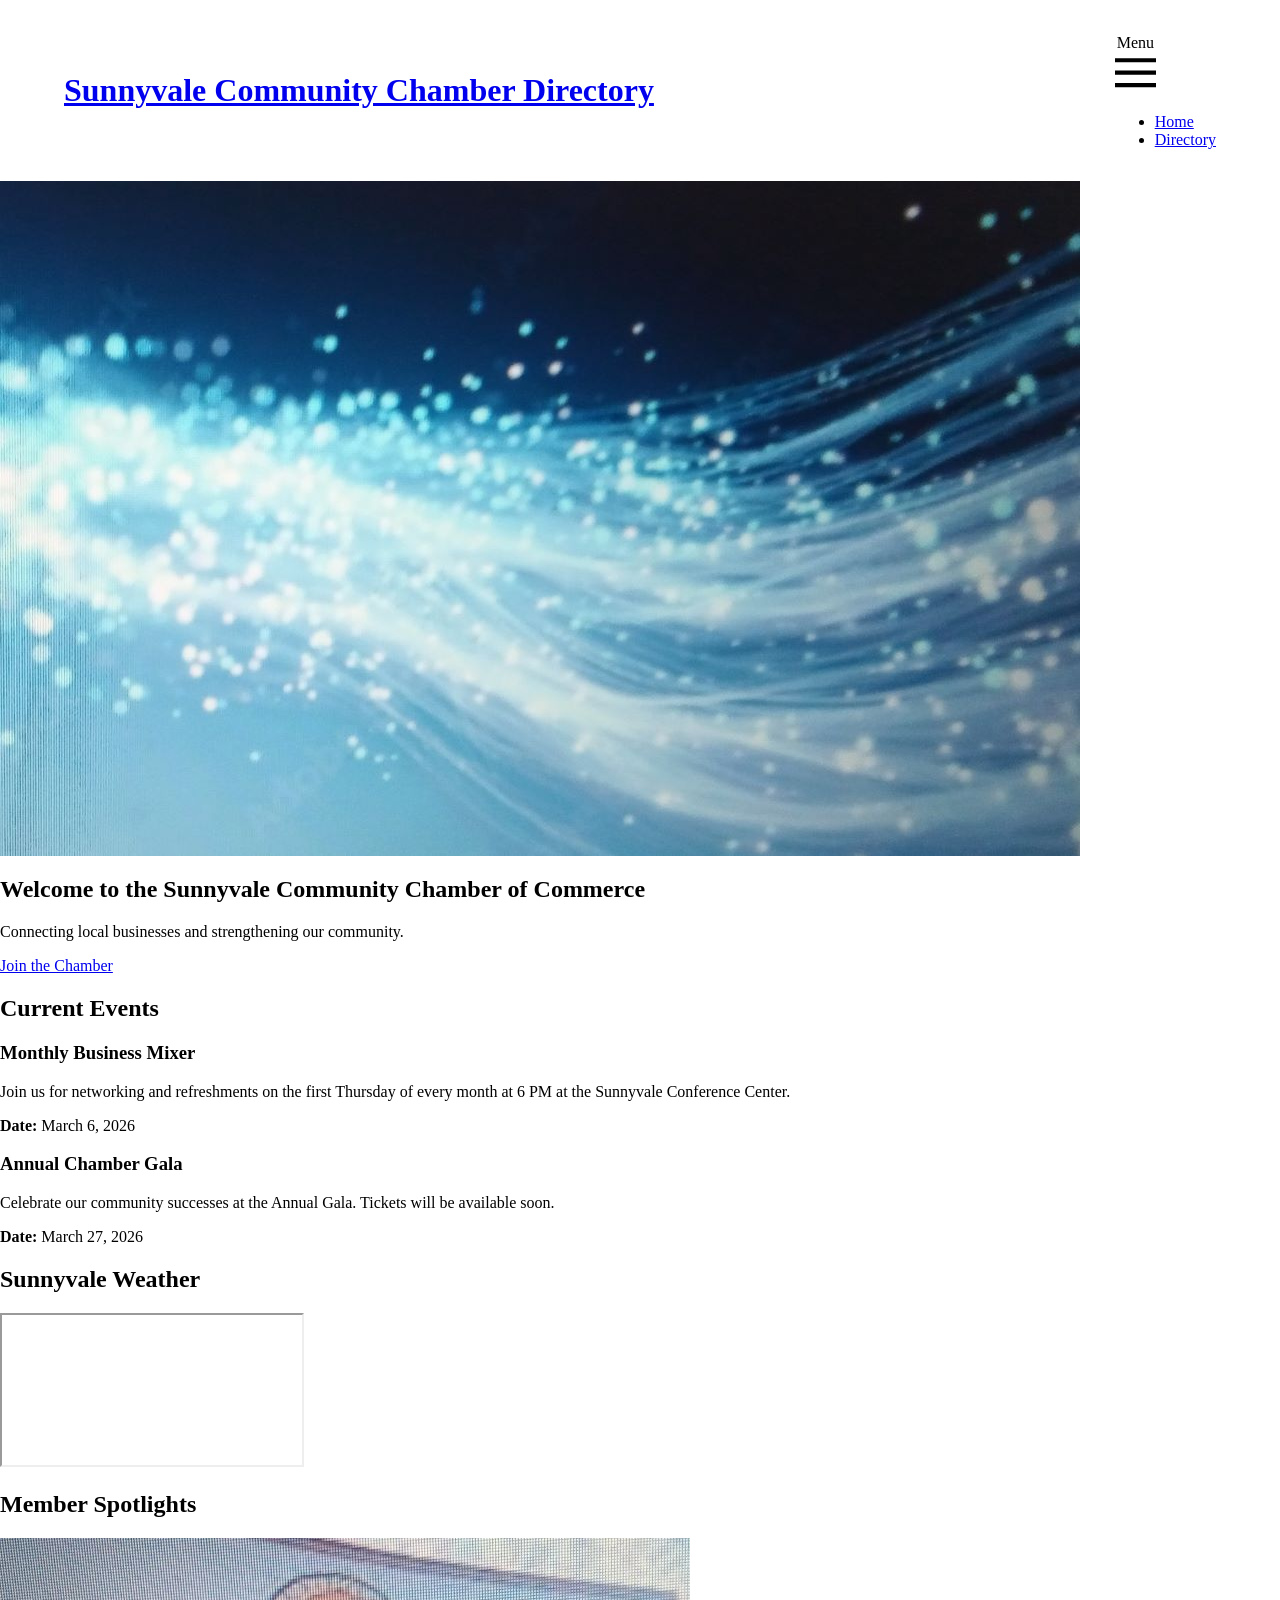
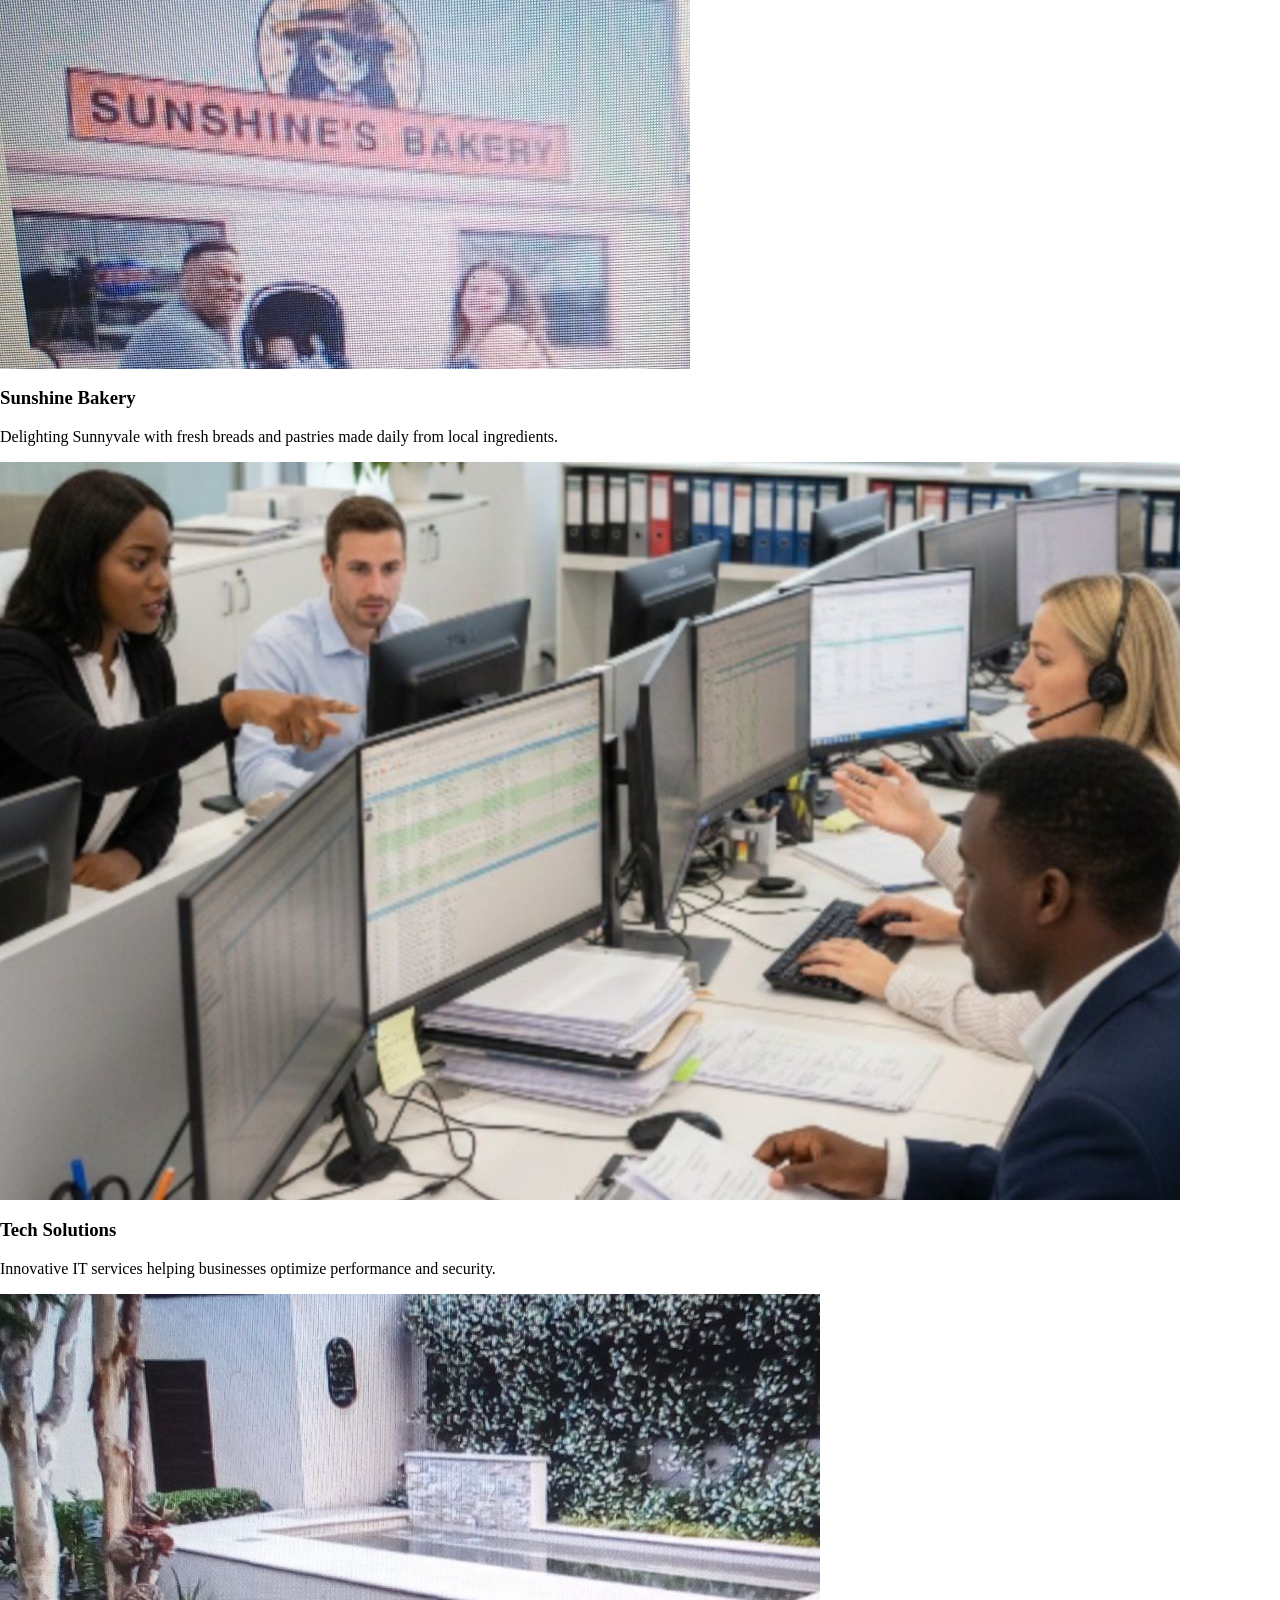
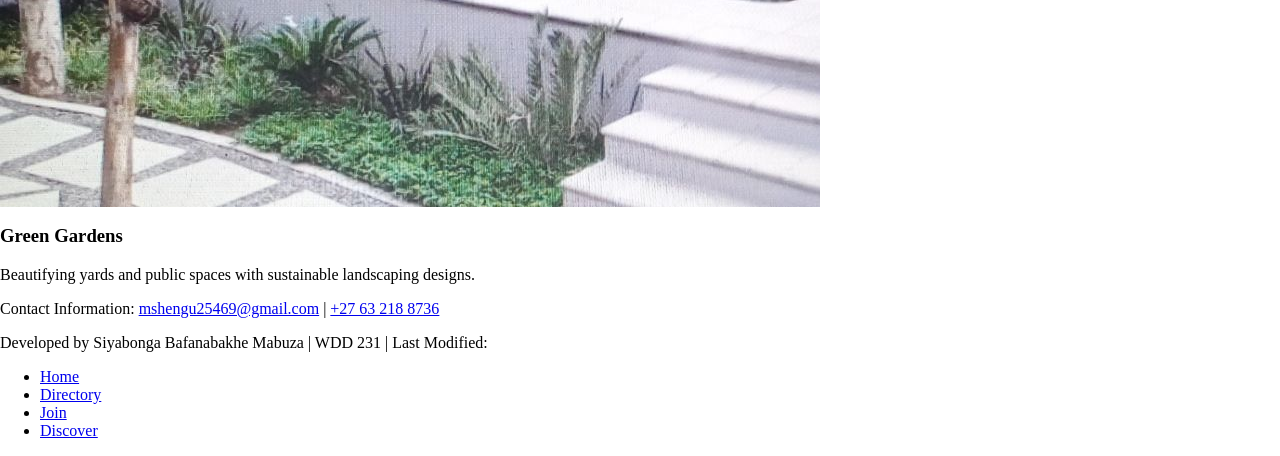
<file: chamber/index.html>
<!DOCTYPE html>
<html lang="en-US">
<head>
    <meta charset="UTF-8" >
    <meta name="viewport" content="width=device-width, initial-scale=1">
    
    <title>Sunnyvale Community Chamber Home</title>
    <meta name="title" content="Sunnyvale Community Chamber Home">
    <meta name="description" content="Welcome to the Sunnyvale Community Chamber of Commerce official website. Discover local businesses, join our community, and stay updated on current events.">
    <meta name="author" content="Siyabonga Bafanabakhe Mabuza">
    
    <meta property="og:type" content="website">
    <meta property="og:url" content="https://www.sunnyvalechamber.com/index.html">
    <meta property="og:title" content="Sunnyvale Community Chamber: Welcome">
    <meta property="og:description" content="Join and support Sunnyvale's thriving local business community.">
    <meta property="og:image" content="https://www.sunnyvalechamber.com/images/hero-banner.jpg" > 
    <meta name="twitter:card" content="summary_large_image"> 
    <meta name="twitter:url" content="https://www.sunnyvalechamber.com/index.html"> 
    <meta name="twitter:title" content="Sunnyvale Community Chamber: Welcome"> 
    <meta name="twitter:description" content="Join and support Sunnyvale's thriving local business community."> 
    <meta name="twitter:image" content="https://www.sunnyvalechamber.com/images/hero-banner.jpg"> 
    <link rel="icon" href="/favicon.ico" type="image/x-icon"> 
    <link rel="apple-touch-icon" href="/apple-touch-icon.png"> 
    <link rel="canonical" href="https://www.sunnyvalechamber.com/"> 
    <link rel="preconnect" href="https://fonts.googleapis.com"> 
    <link rel="preconnect" href="https://fonts.gstatic.com" crossorigin> 
    <link rel="dns-prefetch" href="https://fonts.googleapis.com">
    <link href="https://fonts.googleapis.com/css2?family=Roboto:wght@400;700&display=swap" rel="stylesheet">    
    <link rel="stylesheet" href="styles/normalize.css">    
    <link rel="stylesheet" href="styles/small.css">    
    <link rel="stylesheet" href="styles/larger.css">       
     <script src="scripts/directory.js" defer></script>
    </head>
    <body>    
        <header class="site-header">        
            <div class="container">          
                <div class="logo">                
                    <h1><a href="index.html">Sunnyvale Community Chamber Directory</a></h1>            
                </div>        
            </div>       
            <nav id="site-navigation" class="main-navigation" aria-label="Primary Menu">           
                <button class="menu-toggle" aria-controls="primary-menu" aria-expanded="false">
                </button>
                <nav class="main-navigation" aria-label="Primary Menu">
    <button class="menu-toggle" aria-controls="primary-menu" aria-expanded="false">
    <span class="screen-reader-text">Menu</span>
    <svg aria-hidden="true" focusable="false" viewBox="0 0 20 20" xmlns="http://www.w3.org/2000/svg">
        <path d="M0 3h20v2H0V3zm0 6h20v2H0V9zm0 6h20v2H0v-2z" fill="currentColor" />
    </svg>
</button>
    <ul id="primary-menu" class="nav-menu">
        <li><a href="index.html" aria-current="page">Home</a></li>
        <li><a href="directory.html">Directory</a></li>
    </ul>
</nav>
</nav>
</header>
<main>
    <section class="hero">
        <img src="images/hero-banner.jpg" alt="Sunnyvale Community Chamber Banner" class="hero-image">
        <div class="hero-content">
            <h2>Welcome to the Sunnyvale Community Chamber of Commerce</h2>
            <p>Connecting local businesses and strengthening our community.</p>
            <a href="join.html" class="cta-button">Join the Chamber</a>
        </div>
    </section>
    <section class="current-events container">
        <h2>Current Events</h2>
        <article class="event">
            <h3>Monthly Business Mixer</h3>
            <p>Join us for networking and refreshments on the first Thursday of every month at 6 PM at the Sunnyvale Conference Center.</p>
            <p><strong>Date:</strong> March 6, 2026</p>      
        </article>        
        <article class="event">            
            <h3>Annual Chamber Gala</h3>            
            <p>Celebrate our community successes at the Annual Gala. Tickets will be available soon.</p>            
            <p><strong>Date:</strong> March 27, 2026</p>        
        </article>    
    </section>     
     <section class="weather container">        
    <h2>Sunnyvale Weather</h2>              
    <iframe 
        title="Sunnyvale Weather" 
        src="https://www.accuweather.com/en/za/johannesburg/305448/hourly-weather-forecast/305448#google_vignette" 
        class="weather-iframe">
    </iframe>    
</section>       
         <section class="spotlights container">        
            <h2>Member Spotlights</h2>        
            <div class="spotlight">           
                <img src="images/storefront.jpg" alt="Sunshine Bakery storefront">            
                <div id="spotlight-info">               
                    <h3>Sunshine Bakery</h3>                
                    <p>Delighting Sunnyvale with fresh breads and pastries made daily from local ingredients.</p>            
                </div>        
            </div>        
            <div class="spotlight">            
                <img src="images/solutions.jpg" alt="Tech Solutions office">            
                <div class="spotlight-info">                
                    <h3>Tech Solutions</h3>               
                    <p>Innovative IT services helping businesses optimize performance and security.</p>            
                </div>        
            </div>        
            <div class="spotlight">            
                <img src="images/landscaping.jpg" alt="Green Gardens landscaping">           
                <div class="spotlight-info">                
                    <h3>Green Gardens</h3>                
                    <p>Beautifying yards and public spaces with sustainable landscaping designs.</p>            
                </div>       
            </div>    
        </section>
    </main>
    <footer class="site-footer container">    
        <p>Contact Information: <a href="mailto:mshengu25469@gmail.com">mshengu25469@gmail.com</a> | <a href="tel:+27632188736">+27 63 218 8736</a></p>
    <p>Developed by Siyabonga Bafanabakhe Mabuza | WDD 231 | Last Modified: <span id="last-modified"></span></p>    
        <nav aria-label="Footer Menu">       
            <ul class="footer-menu">           
                <li><a href="index.html">Home</a></li>           
                <li><a href="directory.html">Directory</a></li>            
                <li><a href="join.html">Join</a></li>           
                <li><a href="discover.html">Discover</a></li>       
            </ul>    
        </nav>
    </footer>
</body>
</html>
</file>
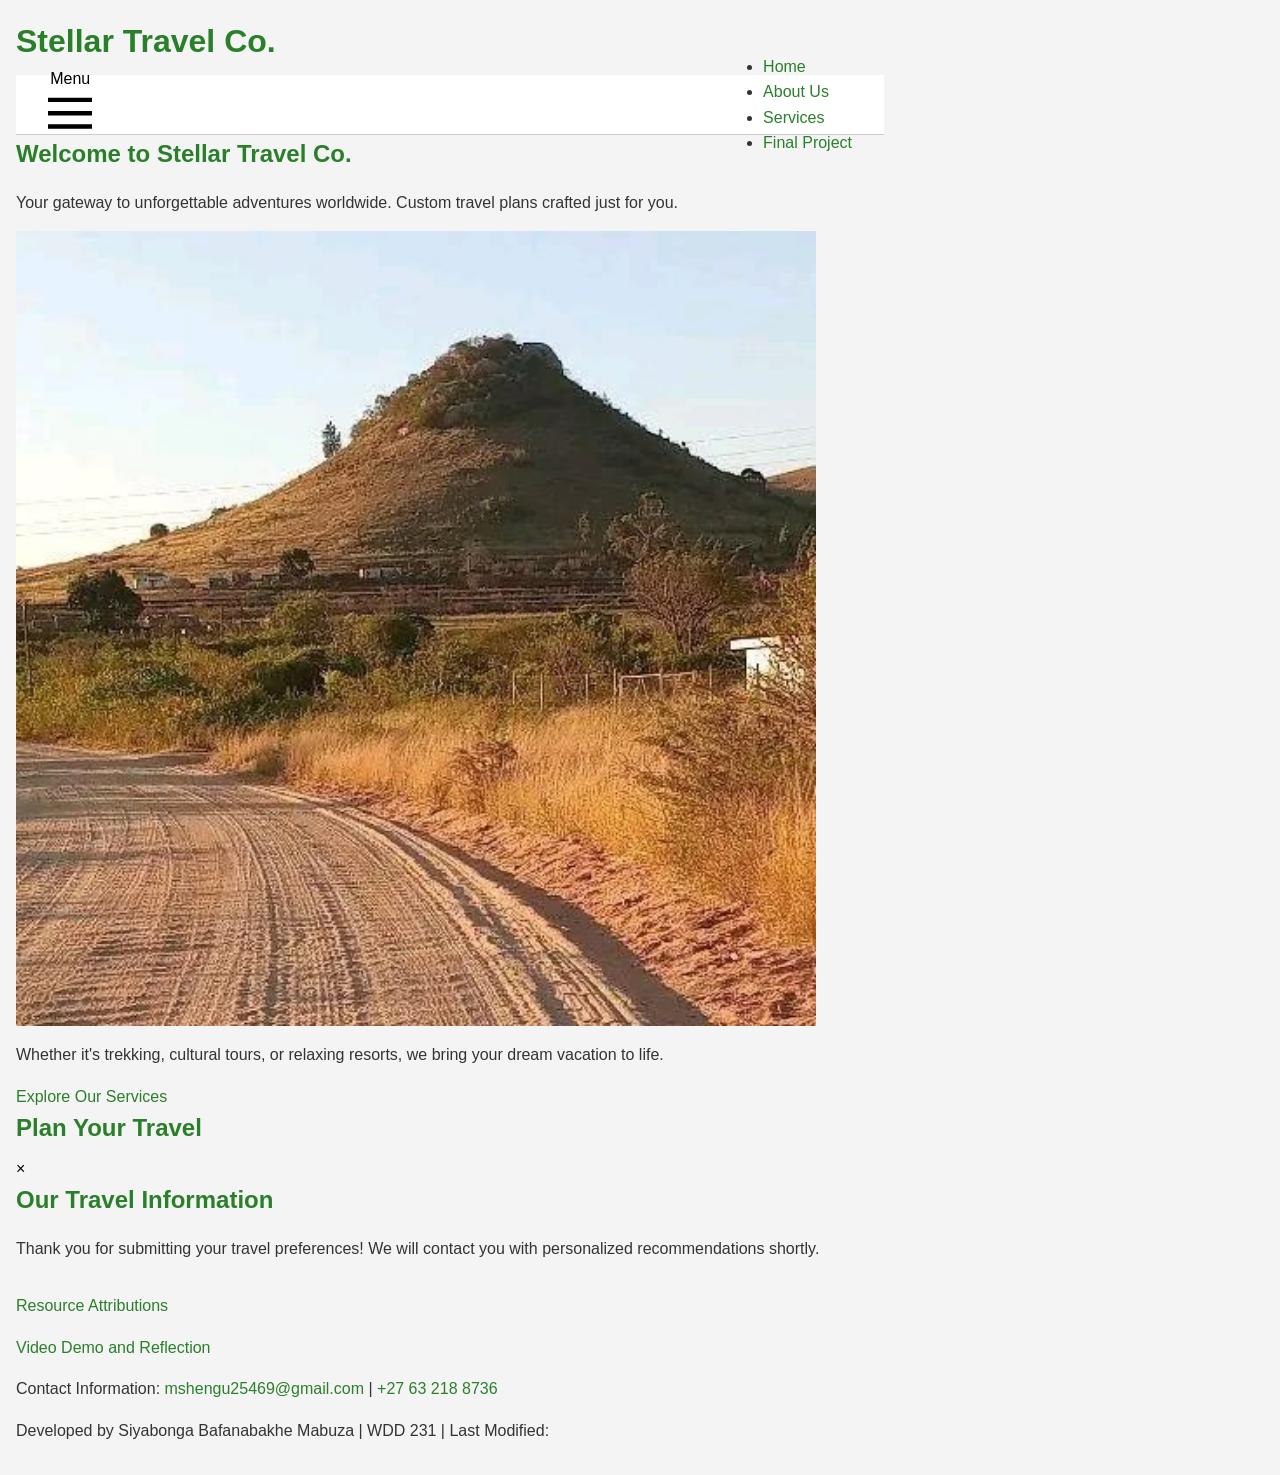
<file: final-project/index.html>
<!DOCTYPE html>
<html lang="en">
<head>
    <meta charset="UTF-8" >
    <meta name="viewport" content="width=device-width, initial-scale=1" >
    <title>Stellar Travel Co. | Explore Your Next Adventure</title>
    <meta name="description" content="Discover personalized travel planning and adventure tours with Stellar Travel Co. Making your dream vacation a reality." >
    <meta name="author" content="Siyabonga Bafanabakhe Mabuza" />
    <!-- Open Graph Meta Tags -->
    <meta property="og:title" content="Stellar Travel Co. | Explore Your Next Adventure" >
    <meta property="og:description" content="Personalized travel planning and adventure tours for every traveler." >
    <meta property="og:type" content="website" >
    <meta property="og:url" content="https://yourgithubusername.github.io/wdd231/final/index.html" >
    <meta property="og:image" content="images/og-travel.jpg" >
    <!-- Favicon -->
    <link rel="icon" href="images/favicon.ico" type="image/x-icon" >
    <!-- Preconnect to Google Fonts origins -->
    <link rel="preconnect" href="https://fonts.googleapis.com">
    <link rel="preconnect" href="https://fonts.gstatic.com" crossorigin>

    <link rel="stylesheet" href="styles/narmalize.css" >
    <link rel="stylesheet" href="styles/small.css" >
    <link rel="stylesheet" href="styles/larger.css" >
    <!-- Google Fonts stylesheet -->
    <link href="https://fonts.googleapis.com/css2?family=Roboto:wght@400;700&display=swap" rel="stylesheet">

    <script type="module" src="scripts/main.js"></script>
</head>
<body>
    <header class="site-header">
        <div class="container">
            <div class="logo">
                <!-- Changed h1 to p + aria-label on header for site title to avoid multiple h1; if you want to keep h1 here instead, consider aria-level -->
                <h1><a href="index.html">Stellar Travel Co.</a></h1>
            </div>

            <!-- Navigation starts here -->
            <nav id="site-navigation" class="main-navigation" aria-label="Primary Menu">
                <!-- The button controls the menu with id="primary-menu" -->
                <button class="menu-toggle" aria-controls="primary-menu" aria-expanded="false">
                    <span class="screen-reader-text">Menu</span>
                    <svg aria-hidden="true" focusable="false" viewBox="0 0 20 20" xmlns="http://www.w3.org/2000/svg">
                        <path d="M0 3h20v2H0V3zm0 6h20v2H0V9zm0 6h20v2H0v-2z" fill="currentColor" />
                    </svg>
                </button>
                <!-- Menu list with matching id="primary-menu" for aria-controls -->
                <ul id="primary-menu" class="menu">
                    <li><a href="index.html" aria-current="page">Home</a></li>
                    <li><a href="about.html">About Us</a></li>
                    <li><a href="services.html">Services</a></li>
                    <li><a href="final/index.html">Final Project</a></li>
                </ul>
            </nav>
            <!-- Navigation ends here -->

        </div>
    </header>

    <main>
        <section>
            <h2>Welcome to Stellar Travel Co.</h2>
            <p>Your gateway to unforgettable adventures worldwide. Custom travel plans crafted just for you.</p>
            <img src="images/mountains.jpg" alt="Mountain landscape at sunrise" loading="lazy" width="800" height="450">
            <p>Whether it's trekking, cultural tours, or relaxing resorts, we bring your dream vacation to life.</p>
            <a href="services.html" class="button">Explore Our Services</a>
        </section>

        <section>
            <h2>Plan Your Travel</h2>
            <div id="items-container"></div>
        </section>
    </main>

         <!-- Modal Dialog -->
        <div id="info-modal" class="modal" role="dialog" aria-modal="true" aria-labelledby="modal-title" aria-hidden="true" tabindex="-1">
        <div class="modal-content">
        <button type="button" class="modal-close" aria-label="Close modal">&times;</button>
        <h2 id="modal-title">Our Travel Information</h2>
        <p>Thank you for submitting your travel preferences! We will contact you with personalized recommendations shortly.</p>
        </div>
        </div>

    <footer>
        <p><a href="resources.html">Resource Attributions</a></p>
        <p><a href="https://youtu.be/your-video-link" target="_blank" rel="noopener">Video Demo and Reflection</a></p>
        <p>Contact Information: <a href="mailto:mshengu25469@gmail.com">mshengu25469@gmail.com</a> | <a href="tel:+27632188736">+27 63 218 8736</a></p>
        <p>Developed by Siyabonga Bafanabakhe Mabuza | WDD 231 | Last Modified: <span id="last-modified"></span></p> 
    </footer>
</body>
</html>
</file>
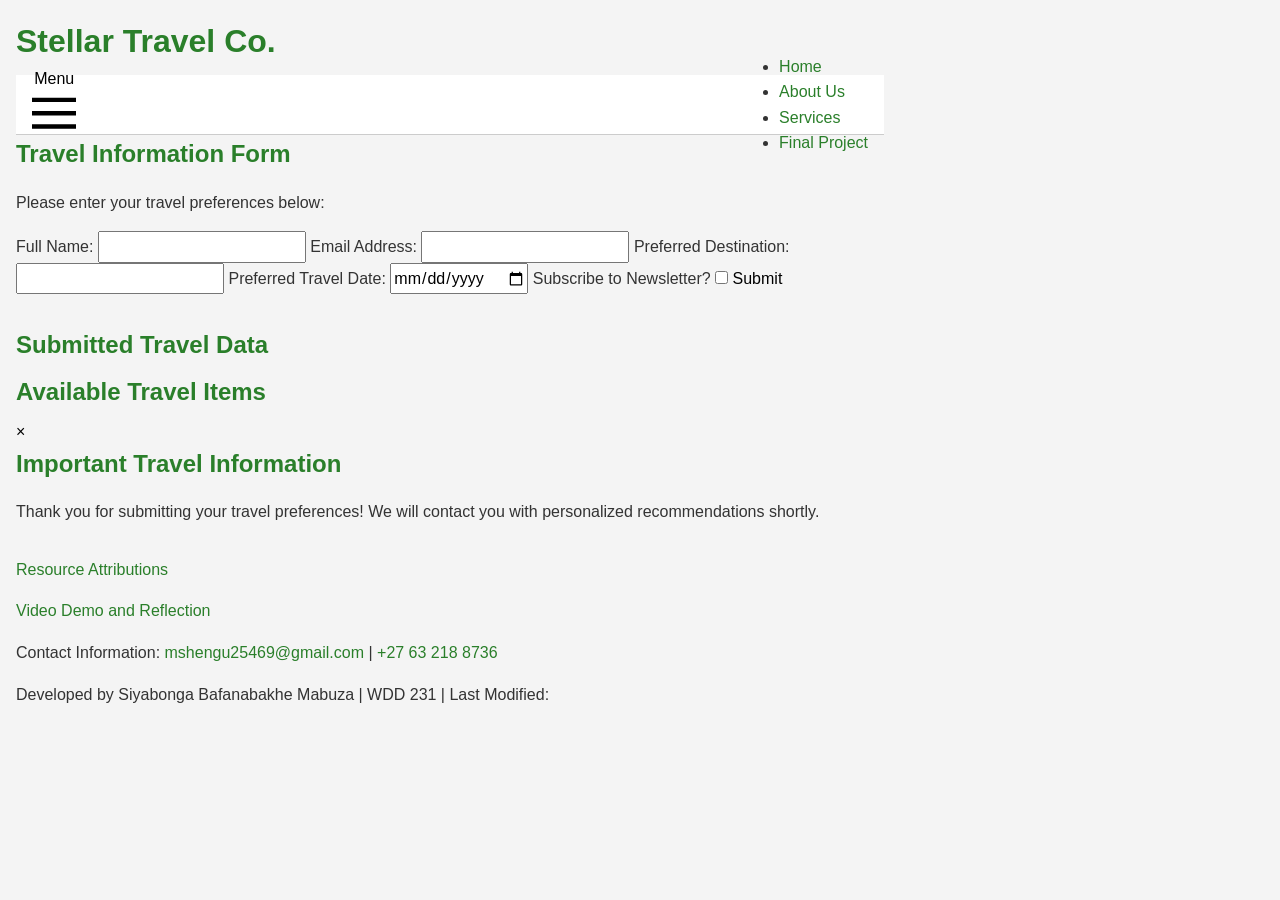
<file: final-project/final/index.html>
<!DOCTYPE html>
<html lang="en">
<head>
    <meta charset="UTF-8" >
    <meta name="viewport" content="width=device-width, initial-scale=1" >
    <title>Stellar Travel Co. | Submit Your Travel Info</title>
    <meta name="description" content="Submit your travel preferences and see your personalized info." >
    <meta name="author" content="Siyabonga Bafanabakhe Mabuza" >
    
    <!-- Open Graph Meta Tags -->
    <meta property="og:title" content="Stellar Travel Co. | Submit Your Travel Info" >
    <meta property="og:description" content="Enter your travel details and get personalized recommendations." >
    <meta property="og:type" content="website" >
    <meta property="og:url" content="https://yourgithubusername.github.io/wdd231/final/index.html" >
    <meta property="og:image" content="../images/og-travel.jpg" >

    <!-- Favicon -->
    <link rel="icon" href="../images/favicon.ico" type="image/x-icon" >

    <!-- Preconnect to Google Fonts origins -->
    <link rel="preconnect" href="https://fonts.googleapis.com">
    <link rel="preconnect" href="https://fonts.gstatic.com" crossorigin>
    
    <!-- Local Stylesheets -->
    <!-- Critical CSS inlined or loaded normally -->
    <link rel="stylesheet" href="styles/normalize.css">
    <link rel="stylesheet" href="styles/small.css">
    <link rel="stylesheet" href="styles/larger.css">
    
    
    <!-- Google Fonts stylesheet -->
    <link href="https://fonts.googleapis.com/css2?family=Roboto:wght@400;700&display=swap" rel="stylesheet">
    <script type="module" src="scripts/main.js"></script>
    
</head>
<body>
<header class="site-header">
    <div class="container">
        <div class="logo">
            <h1><a href="../index.html">Stellar Travel Co.</a></h1>
        </div>

        <nav id="site-navigation" class="main-navigation" aria-label="Primary Menu">
            <button class="menu-toggle" aria-controls="primary-menu" aria-expanded="false">
                <span class="screen-reader-text">Menu</span>
                <svg aria-hidden="true" focusable="false" viewBox="0 0 20 20" xmlns="http://www.w3.org/2000/svg">
                    <path d="M0 3h20v2H0V3zm0 6h20v2H0V9zm0 6h20v2H0v-2z" fill="currentColor" />
                </svg>
            </button>
            <ul id="primary-menu" class="menu">
                <li><a href="../index.html">Home</a></li>
                <li><a href="../about.html">About Us</a></li>
                <li><a href="../services.html">Services</a></li>
                <li><a href="index.html" aria-current="page">Final Project</a></li>
            </ul>
        </nav>
    </div>
</header>

<main>
    <section>
        <h2>Travel Information Form</h2>
        <p>Please enter your travel preferences below:</p>

        <form id="travel-form" method="get" action="index.html" novalidate>
            <label for="name">Full Name:</label>
            <input type="text" id="name" name="name" required minlength="2" maxlength="50" >

            <label for="email">Email Address:</label>
            <input type="email" id="email" name="email" required>

            <label for="destination">Preferred Destination:</label>
            <input type="text" id="destination" name="destination" required minlength="2" maxlength="50" >

            <label for="travel-date">Preferred Travel Date:</label>
            <input type="date" id="travel-date" name="travel_date" required >

            <label for="newsletter">Subscribe to Newsletter?</label>
            <input type="checkbox" id="newsletter" name="newsletter" value="Yes">

            <button type="submit">Submit</button>
        </form>
    </section>

    <section id="submitted-data" class="margin-top-section" aria-live="polite">
    <h2>Submitted Travel Data</h2>
    <!-- Content for the first section -->
    </section>

    <section>
    <h2>Available Travel Items</h2>
    <div id="items-container"></div>
    </section>
</main>
<!-- Modal Dialog -->
<div id="info-modal" class="modal" role="dialog" aria-modal="true" aria-labelledby="modal-title" aria-hidden="true" tabindex="-1">
    <div class="modal-content">
        <button type="button" class="modal-close" aria-label="Close modal">&times;</button>
        <h2 id="modal-title">Important Travel Information</h2>
        <p>Thank you for submitting your travel preferences! We will contact you with personalized recommendations shortly.</p>
    </div>
</div>

<footer>
        <p><a href="resources.html">Resource Attributions</a></p>
        <p><a href="https://youtu.be/your-video-link" target="_blank" rel="noopener">Video Demo and Reflection</a></p>
        <p>Contact Information: <a href="mailto:mshengu25469@gmail.com">mshengu25469@gmail.com</a> | <a href="tel:+27632188736">+27 63 218 8736</a></p>
        <p>Developed by Siyabonga Bafanabakhe Mabuza | WDD 231 | Last Modified: <span id="last-modified"></span></p> 
    </footer>
</body>
</html>
</file>
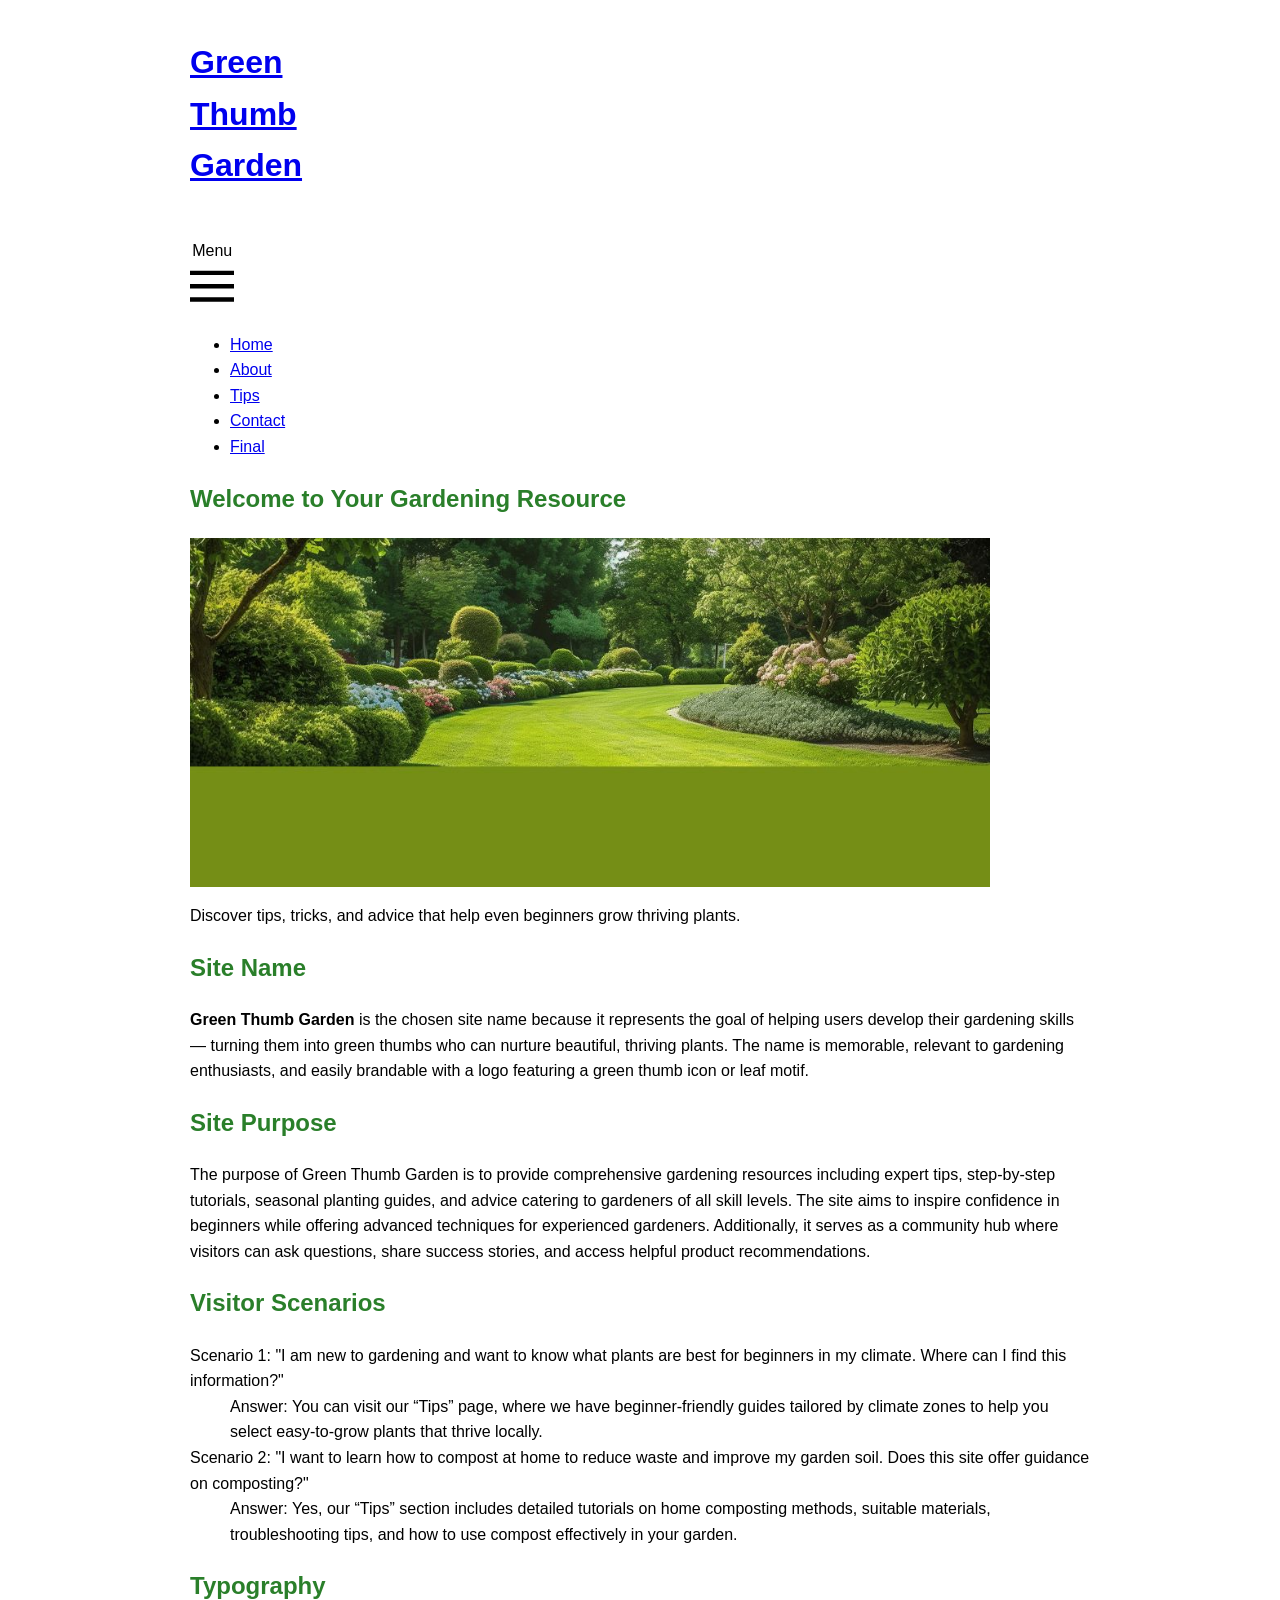
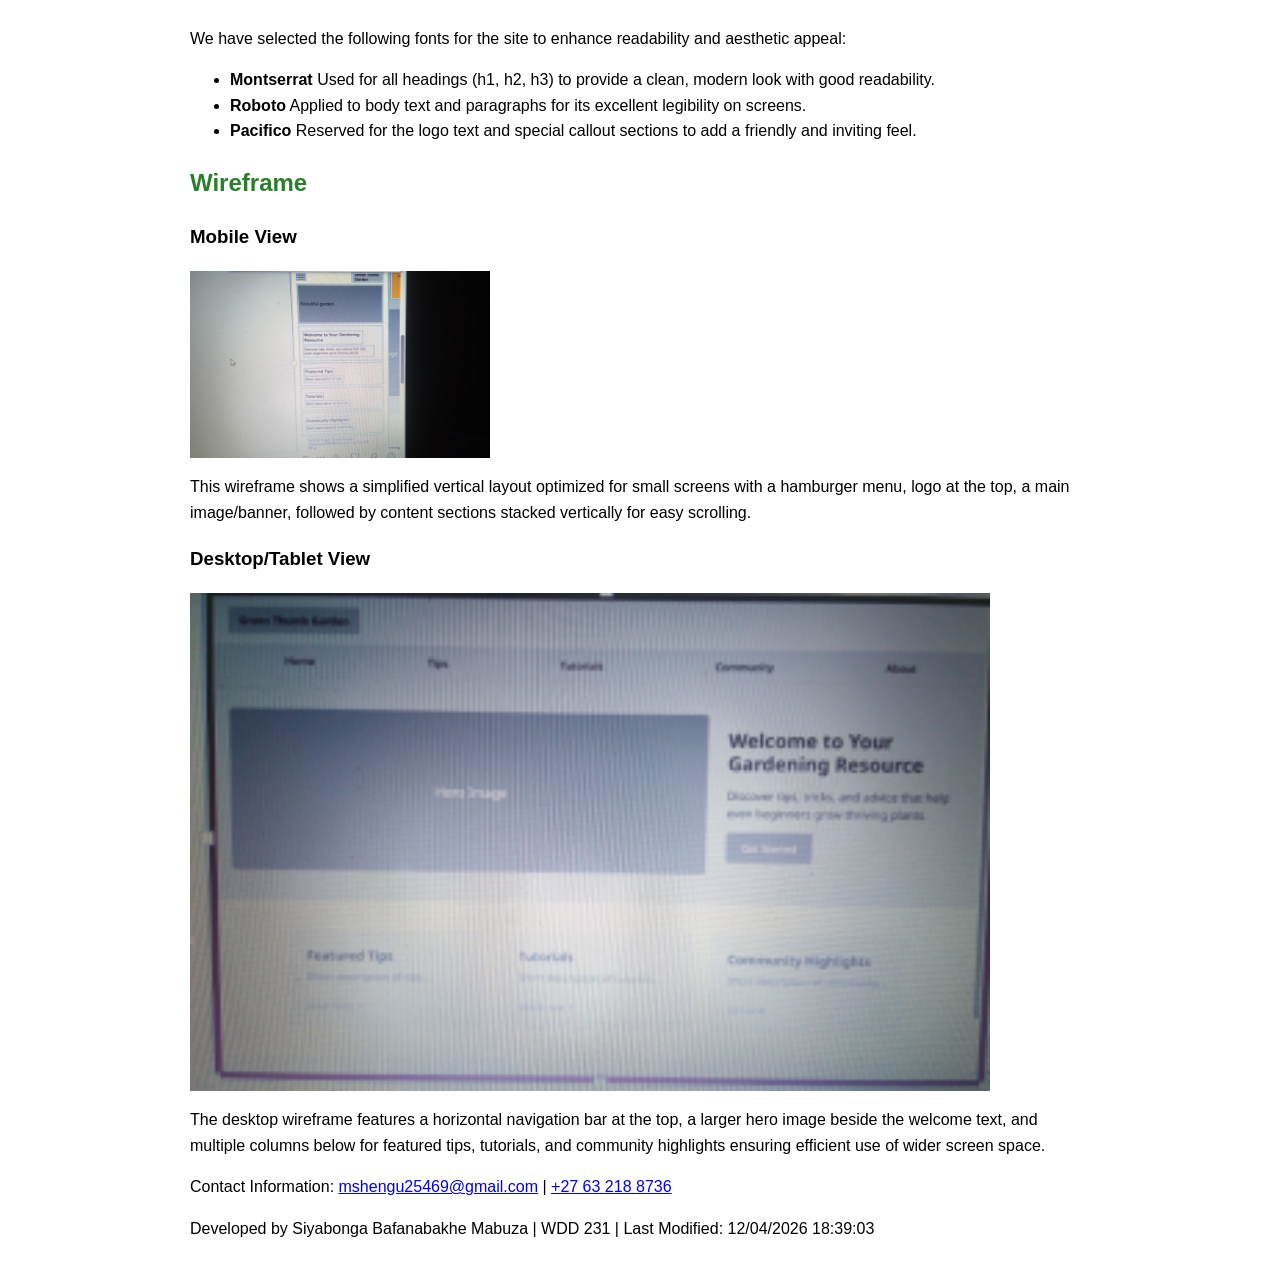
<file: finalproject/siteplan/index.html>
<!DOCTYPE html>
<html lang="en">
    <head>        
        <meta charset="UTF-8">        
        <meta name="viewport" content="width=device-width, initial-scale=1">       
        <title>Green Thumb Garden - Home</title>       
        <meta name="description" content="Welcome to Green Thumb Garden. Explore expert gardening tips, tutorials, and advice for all skill levels.">        
        <meta name="author" content="Siyabonga Bafanabakhe Mabuza">        
        <meta property="og:title" content="Green Thumb Garden - Home">        
        <meta property="og:description" content="Explore expert gardening tips, tutorials, and advice for all skill levels.">        
        <meta property="og:type" content="website">        
        <meta property="og:url" content="https://yourgithubusername.github.io/wdd231/finalproject/index.html">        
        <meta property="og:image" content="images/logo.png">        
        <link rel="icon" href="images/favicon.ico" type="image/x-icon">
        <link rel="preconnect" href="https://fonts.googleapis.com"> 
        <link rel="preconnect" href="https://fonts.gstatic.com" crossorigin> 
        <link rel="dns-prefetch" href="https://fonts.googleapis.com">
        <link href="https://fonts.googleapis.com/css2?family=Roboto:wght@400;700&display=swap" rel="stylesheet">       
        <link rel="stylesheet" href="styles/normalize.css">    
        <link rel="stylesheet" href="styles/small.css">    
        <link rel="stylesheet" href="styles/larger.css">
        <script src="scripts/final-project.js" defer></script>
    </head>
    <body>       
        <header class="site-header">        
            <div class="container">          
                <div class="logo">                
                    <h1><a href="index.html">Green Thumb Garden</a></h1>            
                </div>        
            </div>              
            <nav id="site-navigation" class="main-navigation" aria-label="Primary Menu">           
                <button class="menu-toggle" aria-controls="primary-menu" aria-expanded="false">
                </button>
                <nav class="main-navigation" aria-label="Primary Menu">
        <button class="menu-toggle" aria-controls="primary-menu" aria-expanded="false">
        <span class="screen-reader-text">Menu</span>
        <svg aria-hidden="true" focusable="false" viewBox="0 0 20 20" xmlns="http://www.w3.org/2000/svg">
        <path d="M0 3h20v2H0V3zm0 6h20v2H0V9zm0 6h20v2H0v-2z" fill="currentColor">
            </path>
        </svg>
        </button>                        
                <ul id="primary-menu" class="nav-menu">                                
                    <li><a href="index.html" aria-current="page">Home</a></li>                                
                    <li><a href="about.html">About</a></li>                                
                    <li><a href="tips.html">Tips</a></li>                               
                    <li><a href="form-action.html">Contact</a></li>                                
                    <li><a href="final/index.html">Final</a></li>                                         
                    </ul>                
                </nav>                       
            </header>        
            <main>                
                <section>                        
                    <h2>Welcome to Your Gardening Resource</h2>                        
                    <img src="images/garden.jpg" alt="Beautiful garden" loading="lazy" width="800" height="450">                        
                    <p>Discover tips, tricks, and advice that help even beginners grow thriving plants.</p>               
                </section>                   
                 <section>            
                    <h2>Site Name</h2>            
                    <p><strong>Green Thumb Garden</strong> is the chosen site name because it represents the goal of helping users develop their gardening skills — turning them into green thumbs who can nurture beautiful, thriving plants. The name is memorable, relevant to gardening enthusiasts, and easily brandable with a logo featuring a green thumb icon or leaf motif.</p>        
                </section>                
                 <section>            
                    <h2>Site Purpose</h2>            
                    <p>The purpose of Green Thumb Garden is to provide comprehensive gardening resources including expert tips, step-by-step tutorials, seasonal planting guides, and advice catering to gardeners of all skill levels. The site aims to inspire confidence in beginners while offering advanced techniques for experienced gardeners. Additionally, it serves as a community hub where visitors can ask questions, share success stories, and access helpful product recommendations.</p>        
                </section>                
                 <section>            
                    <h2>Visitor Scenarios</h2>            
                    <dl>                
                        <dt>Scenario 1: "I am new to gardening and want to know what plants are best for beginners in my climate. Where can I find this information?"</dt>                
                        <dd>Answer: You can visit our “Tips” page, where we have beginner-friendly guides tailored by climate zones to help you select easy-to-grow plants that thrive locally.</dd>
                        <dt>Scenario 2: "I want to learn how to compost at home to reduce waste and improve my garden soil. Does this site offer guidance on composting?"</dt>                       
                        <dd>Answer: Yes, our “Tips” section includes detailed tutorials on home composting methods, suitable materials, troubleshooting tips, and how to use compost effectively in your garden.</dd>                    
                    </dl>                
                </section>                                
                 <section>                    
                    <h2>Typography</h2>                    
                    <p>We have selected the following fonts for the site to enhance readability and aesthetic appeal:</p>                    
                    <ul>                        
                        <li><strong>Montserrat</strong> Used for all headings (h1, h2, h3) to provide a clean, modern look with good readability.</li>                        
                        <li><strong>Roboto</strong> Applied to body text and paragraphs for its excellent legibility on screens.</li>                        
                        <li><strong>Pacifico</strong> Reserved for the logo text and special callout sections to add a friendly and inviting feel.</li>                    
                    </ul>               
                </section>                               
                 <section>                    
                    <h2>Wireframe</h2>                    
                    <h3>Mobile View</h3>                    
                    <img src="images/wireframe-mobile.png" alt="Wireframe sketch of mobile homepage layout" loading="lazy" width="300" height="600">                    
                    <p>This wireframe shows a simplified vertical layout optimized for small screens with a hamburger menu, logo at the top, a main image/banner, followed by content sections stacked vertically for easy scrolling.</p>                    
                    <h3>Desktop/Tablet View</h3>                    
                    <img src="images/wireframe-desktop.png" alt="Wireframe sketch of desktop homepage layout" loading="lazy" width="800" height="450">                    
                    <p>The desktop wireframe features a horizontal navigation bar at the top, a larger hero image beside the welcome text, and multiple columns below for featured tips, tutorials, and community highlights ensuring efficient use of wider screen space.</p>                
                </section>            
            </main>            
            <footer>                
                <p>Contact Information: <a href="mailto:mshengu25469@gmail.com">mshengu25469@gmail.com</a> | <a href="tel:+27632188736">+27 63 218 8736</a></p>
            <p>Developed by Siyabonga Bafanabakhe Mabuza | WDD 231 | Last Modified: <span id="last-modified"></span></p>            
            </footer>
</file>
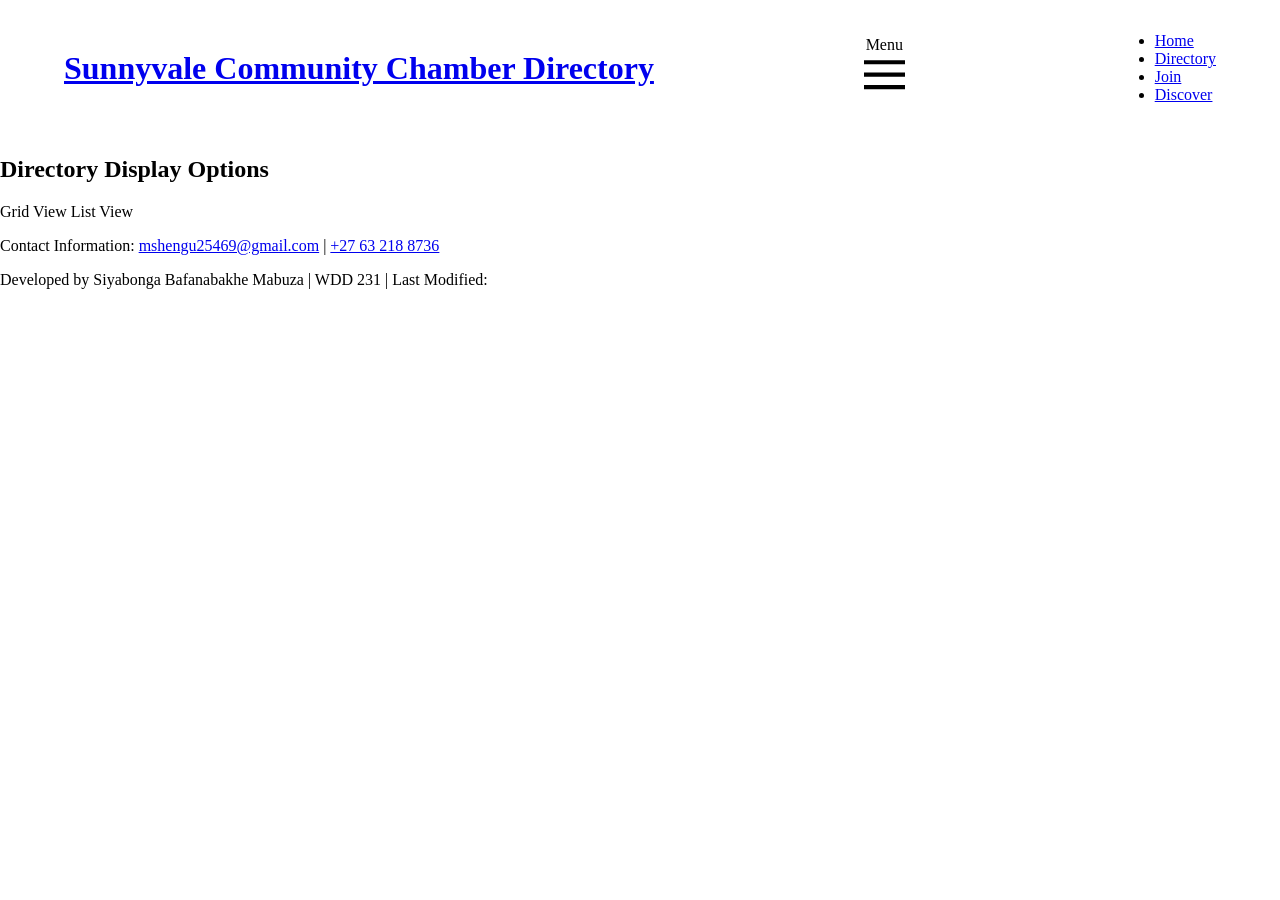
<file: chamber/directory.html>
<!DOCTYPE html>
<html lang="en-US">
<head>
    <meta charset="UTF-8">
    <meta name="viewport" content="width=device-width, initial-scale=1.0">
    
    <title>Sunnyvale Community Chamber Directory</title>
    <meta name="title" content="Sunnyvale Community Chamber Directory">
    <meta name="description" content="Discover top-rated local businesses and services in Sunnyvale. Join our community chamber to grow your network and support the heart of our local economy.">
    <meta name="author" content="Siyabonga Bafanabakhe Mabuza">
    <meta property="og:type" content="website">
    <meta property="og:url" content="https://www.sunnyvalechamber.com/index.html">
    <meta property="og:title" content="Sunnyvale Community Chamber: Your Local Business Directory">
    <meta property="og:description" content="Explore the official directory connecting local Sunnyvale businesses with the community.">
    <meta property="og:image" content="https://www.sunnyvalechamber.com/og-image.jpg">
    <meta property="twitter:card" content="summary_large_image">
    <meta property="twitter:url" content="https://www.sunnyvalechamber.com/">
    <meta property="twitter:title" content="Sunnyvale Community Chamber Directory">
    <meta property="twitter:description" content="Explore the official directory connecting local Sunnyvale businesses with the community.">
    <meta property="twitter:image" content="https://www.sunnyvalechamber.com/images/og-image.jpg">
    <link rel="icon" href="/favicon.ico" type="image/x-icon">
    <link rel="apple-touch-icon" href="/apple-touch-icon.png">

    <link rel="canonical" href="https://www.sunnyvalechamber.com/">

    <link rel="preconnect" href="https://fonts.googleapis.com" >
    <link rel="preconnect" href="https://fonts.gstatic.com" crossorigin >
    <link rel="dns-prefetch" href="https://fonts.googleapis.com" >
    <link href="https://fonts.googleapis.com/css2?family=Roboto:wght@400;700&display=swap" rel="stylesheet">
    <link rel="stylesheet" href="styles/normalize.css">
    <link rel="stylesheet" href="styles/small.css">
    <link rel="stylesheet" href="styles/larger.css">

    <link rel="preload" href="data/members.json" as="fetch" crossorigin="anonymous">

    <script src="scripts/directory.js" defer></script>
</head>
<body>
    <header class="site-header">
  <div class="container">
    <div class="logo">
      <h1><a href="index.html">Sunnyvale Community Chamber Directory</a></h1>
    </div>
  </div>
    <nav id="site-navigation" class="main-navigation" aria-label="Primary Menu">
  <button class="menu-toggle" aria-controls="primary-menu" aria-expanded="false">
    <span class="screen-reader-text">Menu</span>
    <svg aria-hidden="true" focusable="false" viewBox="0 0 20 20" xmlns="http://www.w3.org/2000/svg">
      <path d="M0 3h20v2H0V3zm0 6h20v2H0V9zm0 6h20v2H0v-2z" fill="currentColor"/>
    </svg>
  </button>
  </nav>
    <ul id="primary-menu" class="nav-menu">
      <li><a href="index.html" tabindex="0">Home</a></li>
      <li><a href="directory.html" tabindex="0">Directory</a></li>
      <li><a href="join.html" tabindex="0">Join</a></li>
      <li><a href="discover.html" tabindex="0">Discover</a></li>
    </ul>
</header>
<main id="members-container">
  <nav class="controls" aria-labelledby="view-control-label">
    <h2 id="view-control-label" class="sr-only">Directory Display Options</h2>
    <div role="group" class="view-toggle-group">
      <button 
        id="grid-view-btn" 
        type="button"
        class="btn-toggle"
        aria-pressed="true"
        aria-controls="members-container">
        Grid View
      </button>
      <button 
        id="list-view-btn" 
        type="button"
        class="btn-toggle"
        aria-pressed="false"
        aria-controls="members-container">
        List View
      </button>
    </div>
  </nav>
</main>
<footer>
    <p>Contact Information: <a href="mailto:mshengu25469@gmail.com">mshengu25469@gmail.com</a> | <a href="tel:+27632188736">+27 63 218 8736</a></p>
    <p>Developed by Siyabonga Bafanabakhe Mabuza | WDD 231 | Last Modified: <span id="last-modified"></span></p>
</footer>
</body>
</html>
</file>
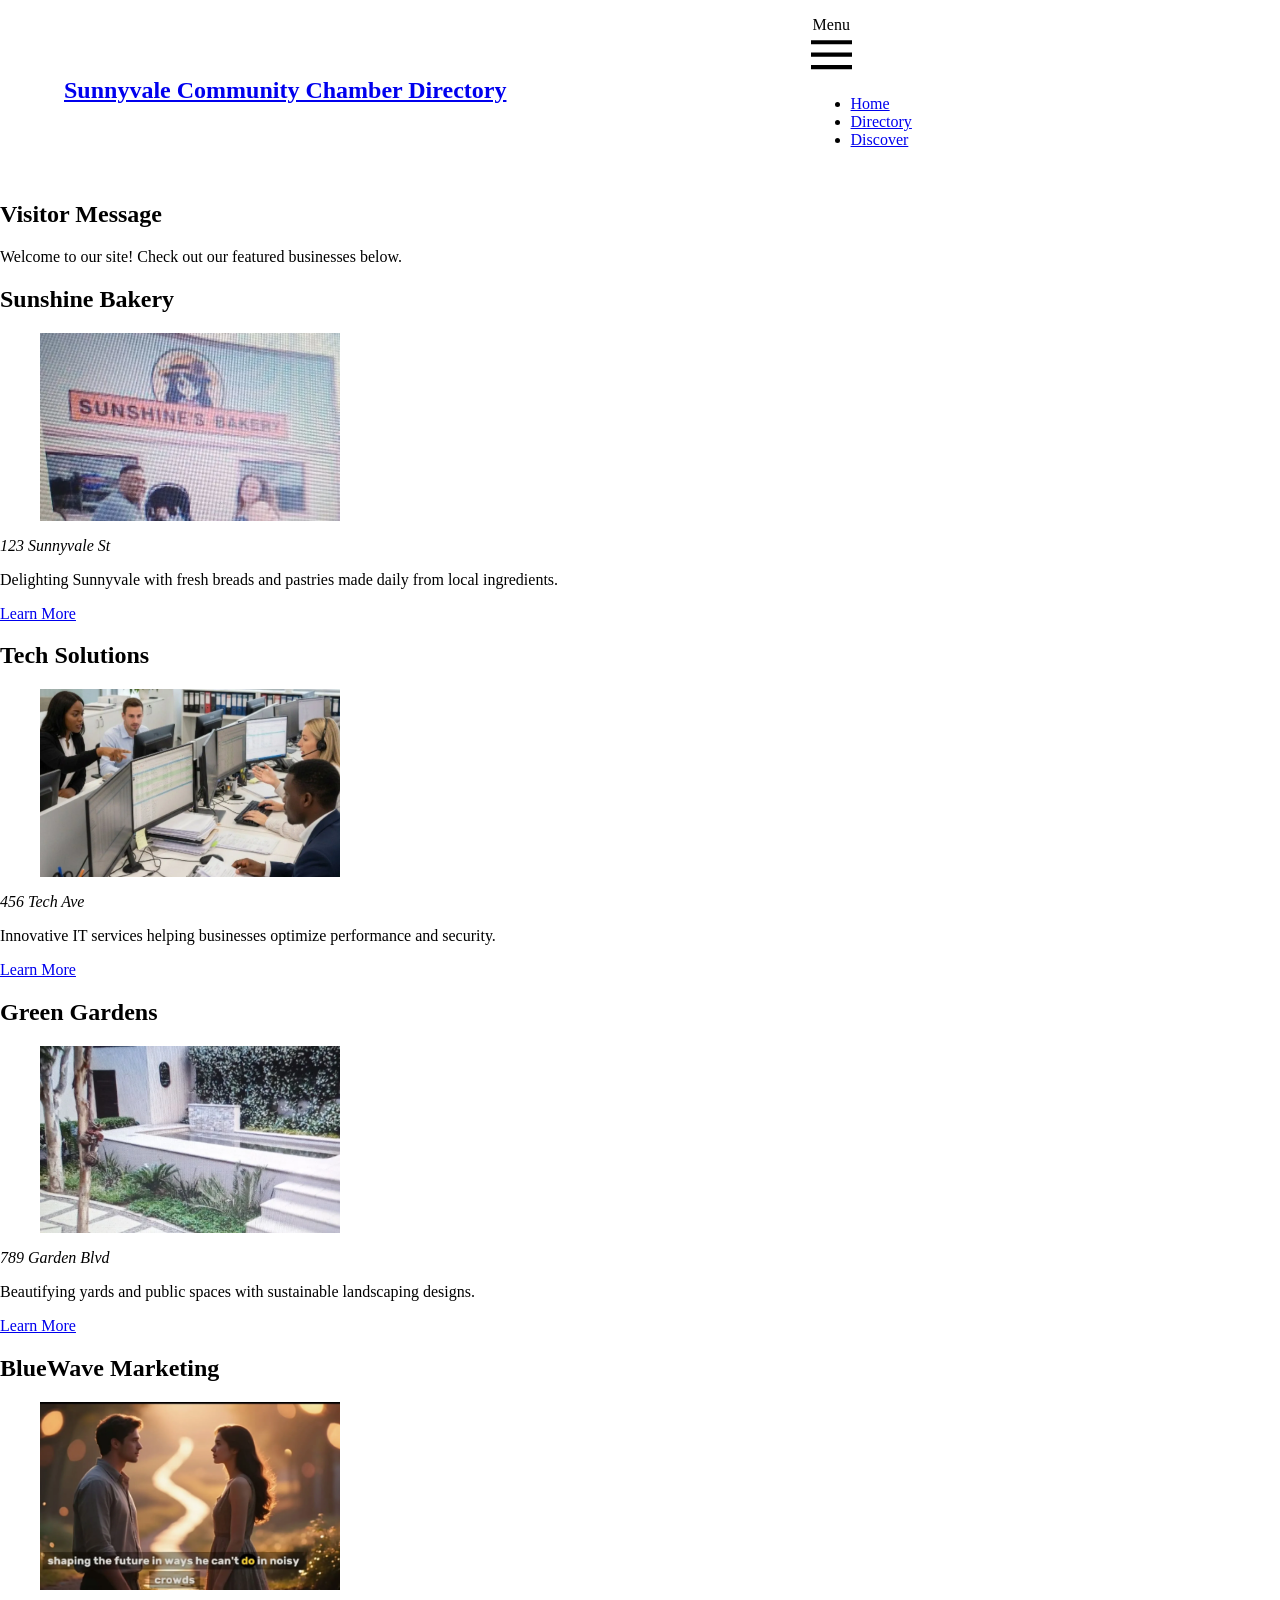
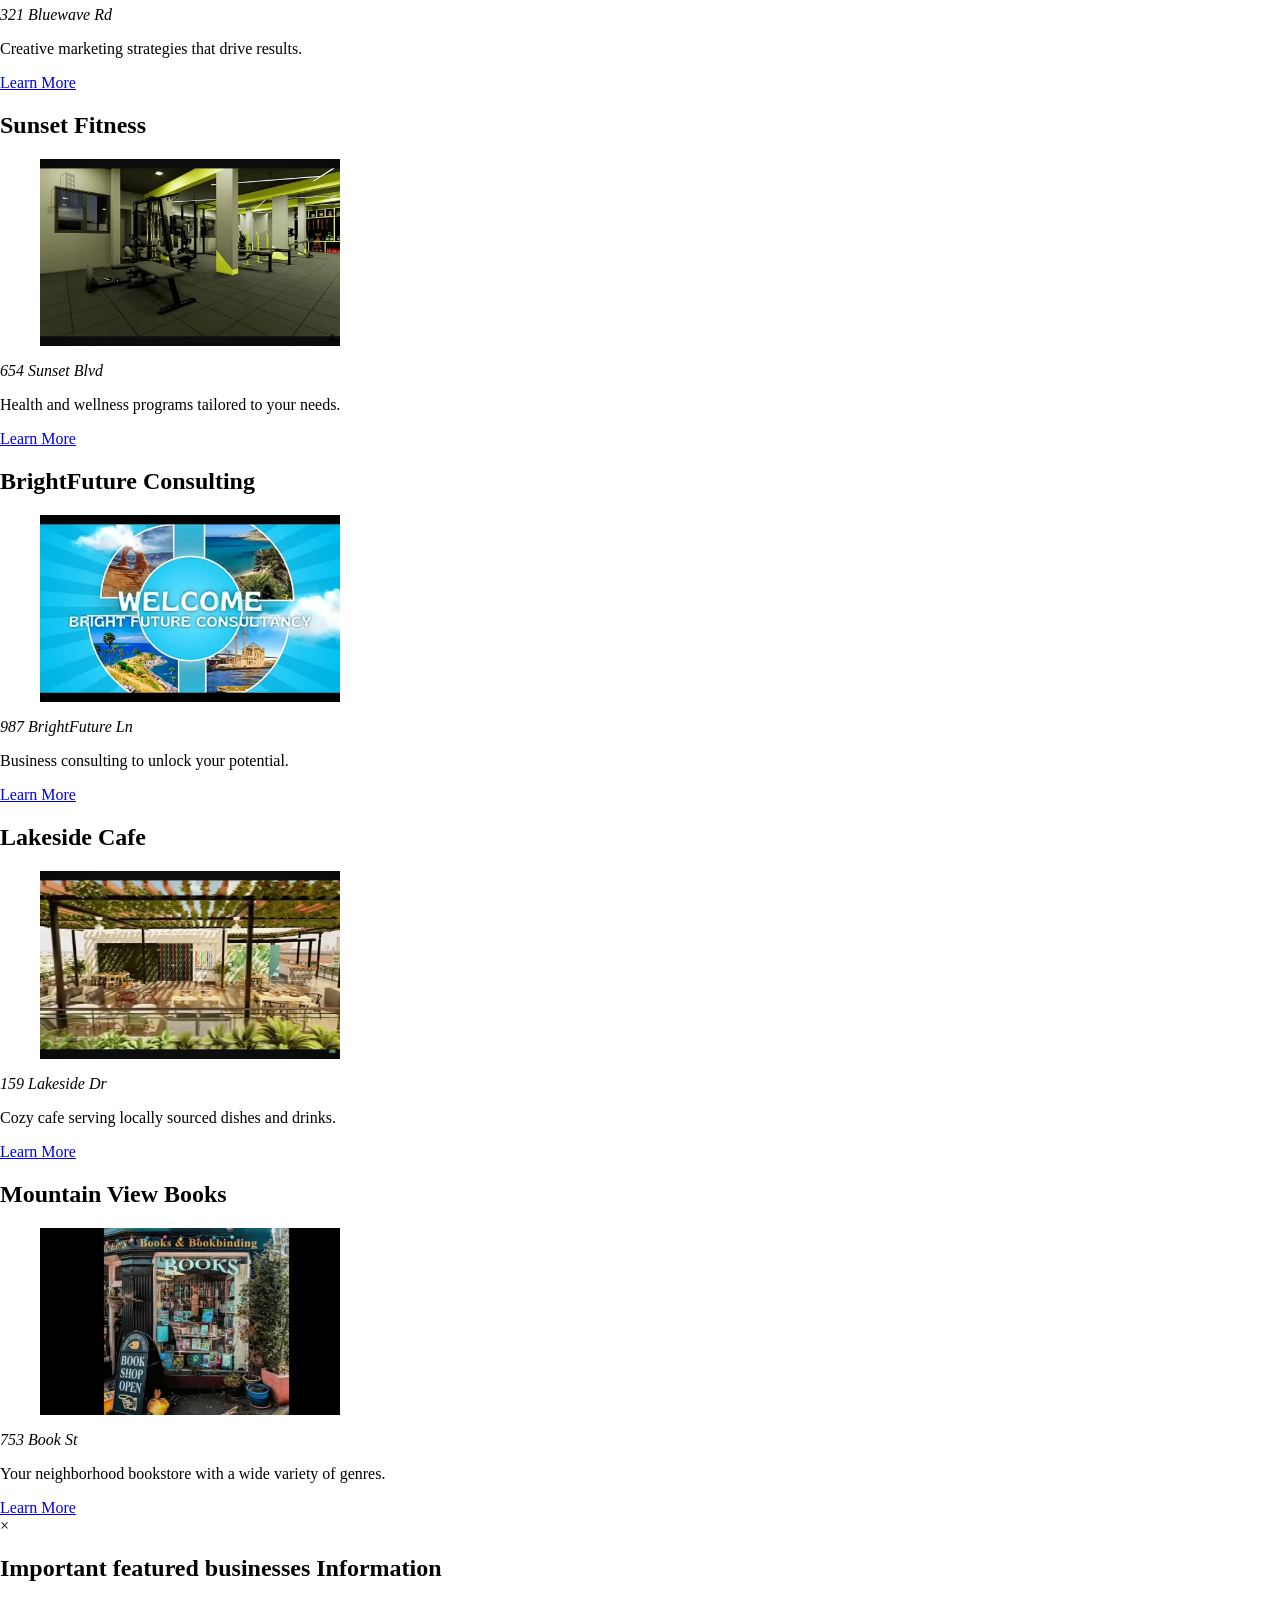
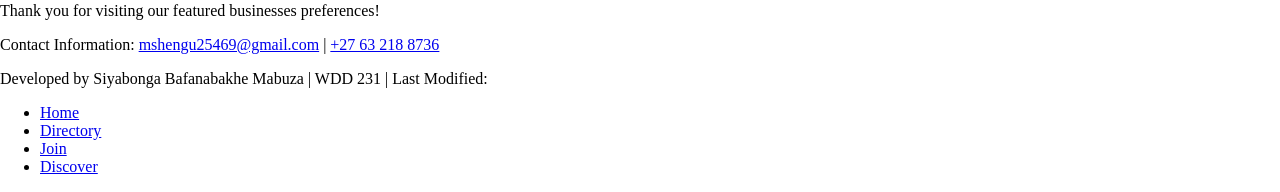
<file: chamber/discover.html>
<!DOCTYPE html>
<html lang="en-US">
<head>
    <meta charset="UTF-8" >
    <meta name="viewport" content="width=device-width, initial-scale=1">
    
    <title>Discover Sunnyvale Community Chamber of Commerce</title>
    <meta name="title" content="Sunnyvale Community Chamber Home">
    <meta name="description" content="Welcome to the Sunnyvale Community Chamber of Commerce official website. Discover local businesses, join our community, and stay updated on current events.">
    <meta name="author" content="Siyabonga Bafanabakhe Mabuza">
    
    <meta property="og:type" content="website">
    <meta property="og:url" content="https://www.sunnyvalechamber.com/index.html">
    <meta property="og:title" content="Sunnyvale Community Chamber: Welcome">
    <meta property="og:description" content="Join and support Sunnyvale's thriving local business community.">
    <meta property="og:image" content="https://www.sunnyvalechamber.com/images/hero-banner.jpg" > 
    <meta name="twitter:card" content="summary_large_image"> 
    <meta name="twitter:url" content="https://www.sunnyvalechamber.com/index.html"> 
    <meta name="twitter:title" content="Sunnyvale Community Chamber: Welcome"> 
    <meta name="twitter:description" content="Join and support Sunnyvale's thriving local business community."> 
    <meta name="twitter:image" content="https://www.sunnyvalechamber.com/images/hero-banner.jpg"> 
    <link rel="icon" href="/favicon.ico" type="image/x-icon"> 
    <link rel="apple-touch-icon" href="/apple-touch-icon.png"> 
    <link rel="canonical" href="https://www.sunnyvalechamber.com/"> 
    <!-- Preconnect to Google Fonts origins -->
    <link rel="preconnect" href="https://fonts.googleapis.com">
    <link rel="preconnect" href="https://fonts.gstatic.com" crossorigin>
   
    <link rel="stylesheet" href="styles/normalize.css">    
    <link rel="stylesheet" href="styles/small.css">
    <link rel="stylesheet" href="styles/medium.css">    
    <link rel="stylesheet" href="styles/larger.css"> 
    <!-- Google Fonts stylesheet -->
    <link href="https://fonts.googleapis.com/css2?family=Roboto:wght@400;700&display=swap" rel="stylesheet">   

     <script type="module" src="data/members.mjs"></script>
    </head>
    <body> 
    <header>   
        <nav class="site-header">        
            <div class="container">          
                <div class="logo">                
                    <h1><a href="discover.html">Sunnyvale Community Chamber Directory</a></h1>            
                </div>        
            </div>
        </nav>
        <nav role="navigation">
    <button class="menu-toggle" aria-controls="primary-menu" aria-expanded="false" aria-label="Primary Menu">
        <span class="screen-reader-text">Menu</span>
        <svg aria-hidden="true" focusable="false" viewBox="0 0 20 20" xmlns="http://www.w3.org/2000/svg">
            <path d="M0 3h20v2H0V3zm0 6h20v2H0V9zm0 6h20v2H0v-2z" fill="currentColor"></path>
        </svg>
    </button>
    <ul id="primary-menu" class="nav-menu">
        <li><a href="index.html">Home</a></li>
        <li><a href="directory.html">Directory</a></li>
        <li><a href="discover.html" aria-current="page">Discover</a></li>
    </ul>
</nav>

<div id="visit-message" role="region" aria-live="polite"></div>
</header>   

<!-- Visitor message section with heading -->
<section id="visitor-message" role="alert" aria-live="polite" tabindex="0" class="visitor-message">
   <h2>Visitor Message</h2>
   <!-- Your visitor message content here -->
   <p>Welcome to our site! Check out our featured businesses below.</p>
</section>

<main id="discover-main" class="discover-grid container" aria-label="Discover items of interest">

    <article class="card">
       <h2>Sunshine Bakery</h2>
       <figure>
           <img src="images/storefront.webp" alt="Sunshine Bakery storefront" width="300" height="200" loading="lazy">
       </figure>
       <address>123 Sunnyvale St</address>
       <p>Delighting Sunnyvale with fresh breads and pastries made daily from local ingredients.</p>
       <a href="https://storefront.com" class="button" aria-label="View our daily menu and bakery offerings">Learn More</a>
    </article>

    <article class="card">
       <h2>Tech Solutions</h2>
       <figure>
           <img src="images/solutions.webp" alt="Tech Solutions office" width="300" height="200" loading="lazy">
       </figure>
       <address>456 Tech Ave</address>
       <p>Innovative IT services helping businesses optimize performance and security.</p>
       <a href="https://solutions.com/" class="button" aria-label="Explore our IT optimization and security services">Learn More</a>
    </article>

    <article class="card">
       <h2>Green Gardens</h2>
       <figure>
           <img src="images/landscaping.webp" alt="Green Gardens landscaping" width="300" height="200" loading="lazy">
       </figure>
       <address>789 Garden Blvd</address>
       <p>Beautifying yards and public spaces with sustainable landscaping designs.</p>
       <a href="https://greengardenslandscaping.com/" class="button" aria-label="Explore our sustainable landscaping services">Learn More</a>
    </article>

   <article class="card">
      <h2>BlueWave Marketing</h2>
      <figure>
          <img src="images/bluewave.webp" alt="BlueWave Marketing people inside office" width="300" height="200" loading="lazy">
      </figure>
      <address>321 Bluewave Rd</address>
      <p>Creative marketing strategies that drive results.</p>
      <a href="https://bluewavemarketing.com/" class="button" aria-label="View our results-driven marketing services">Learn More</a>
   </article>

    <article class="card">
       <h2>Sunset Fitness</h2>
       <figure>
           <img src="images/sunset-fitness.webp" alt="Sunset Fitness gym interior" width="300" height="200" loading="lazy">
       </figure>
       <address>654 Sunset Blvd</address>
       <p>Health and wellness programs tailored to your needs.</p>
       <a href="https://sunsetfitness.com/" class="button" aria-label="Explore our personalized health and wellness programs">Learn More</a>
    </article>
    <article class="card">
        <h2>BrightFuture Consulting</h2>
    <figure>
        <img src="images/brightfuture.webp" alt="BrightFuture Consulting office" width="300" height="200" loading="lazy">
    </figure>
    <address>987 BrightFuture Ln</address>
    <p>Business consulting to unlock your potential.</p>
    <a href="https://brightfutureconsulting.com/" class="button" aria-label="Unlock your business potential with our consulting">Learn More</a>
    </article>

    <article class="card">
        <h2>Lakeside Cafe</h2>
    <figure>
        <img src="images/lakeside-cafe.webp" alt="Lakeside Cafe interior" width="300" height="200" loading="lazy">
    </figure>
    <address>159 Lakeside Dr</address>
    <p>Cozy cafe serving locally sourced dishes and drinks.</p>
    <a href="https://lakesidecafe.com/" class="button" aria-label="Discover our locally sourced cafe menu">Learn More</a>
    </article>
    <article class="card">
        <h2>Mountain View Books</h2>
    <figure>
        <img src="images/mountain-view-books.webp" alt="Mountain View Books storefront" width="300" height="200" loading="lazy">
    </figure>
    <address>753 Book St</address>
    <p>Your neighborhood bookstore with a wide variety of genres.</p>
    <a href="https://mountainviewbooks.com/" class="button" aria-label="Browse our wide variety of genres at Mountain View Books.">Learn More</a>
    </article>
    </main> 
     <!-- Modal Dialog -->
    <div id="info-modal" class="modal" role="dialog" aria-modal="true" aria-labelledby="modal-title" aria-hidden="true" tabindex="-1">
        <div class="modal-content">
        <button type="button" class="modal-close" aria-label="Close modal">&times;</button>
        <h2 id="modal-title">Important featured businesses Information</h2>
        <p>Thank you for visiting our featured businesses preferences!</p>
    </div>
    </div>
 
        <footer class="site-footer container">    
        <p>Contact Information: <a href="mailto:mshengu25469@gmail.com">mshengu25469@gmail.com</a> | <a href="tel:+27632188736">+27 63 218 8736</a></p>
        <p>Developed by Siyabonga Bafanabakhe Mabuza | WDD 231 | Last Modified: <span id="last-modified"></span></p>    
        <nav aria-label="Footer Menu">       
            <ul class="footer-menu">           
                <li><a href="index.html">Home</a></li>           
                <li><a href="directory.html">Directory</a></li>            
                <li><a href="join.html">Join</a></li>           
                <li><a href="discover.html">Discover</a></li>       
            </ul>    
        </nav>
    </footer>
</body>
</html>
</file>
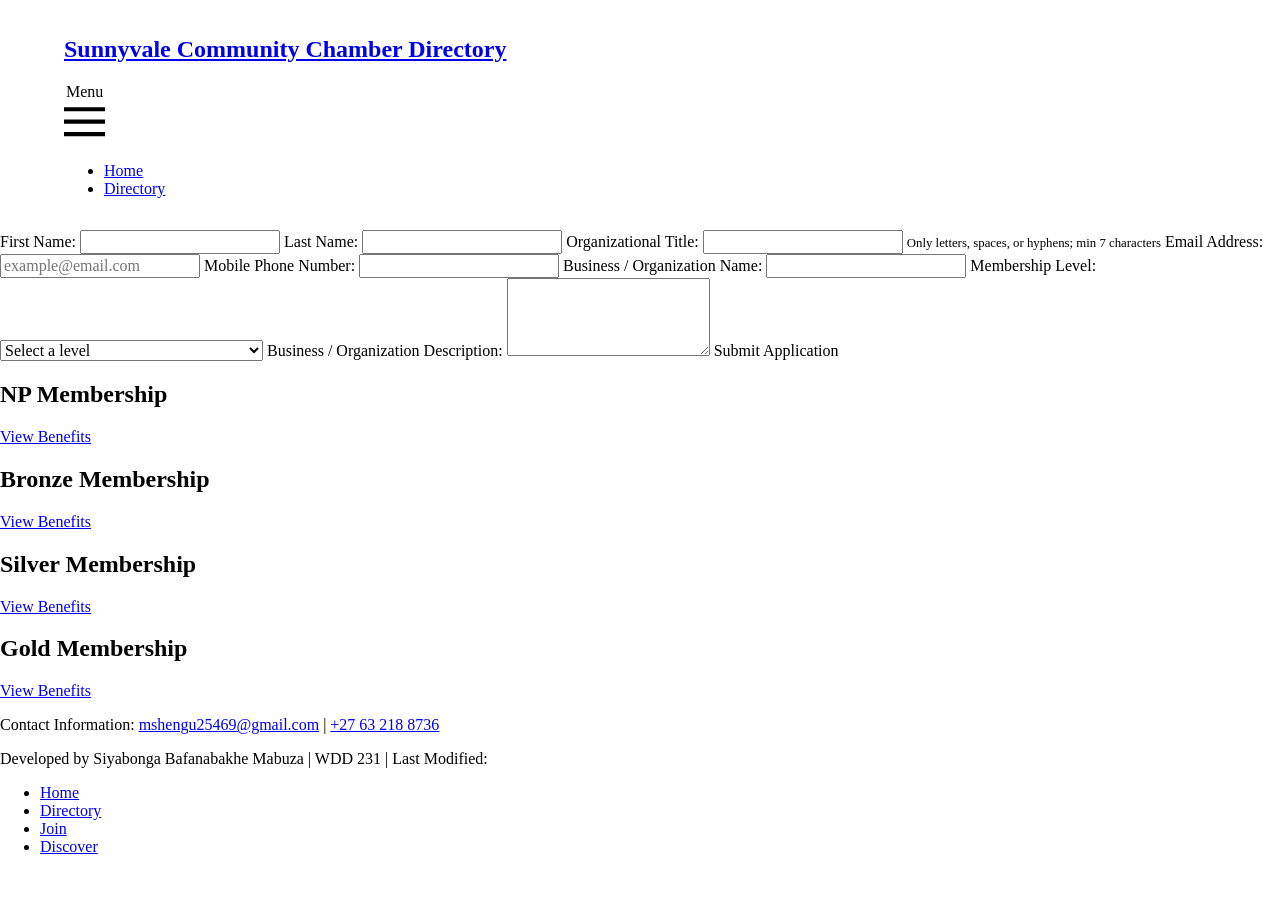
<file: chamber/join.html>
<!DOCTYPE html>
<html lang="en-US">
<head>
    <meta charset="UTF-8" >
    <meta name="viewport" content="width=device-width, initial-scale=1">
    
    <title>Join Sunnyvale Community Chamber of Commerce</title>
    <meta name="title" content="Sunnyvale Community Chamber Home">
    <meta name="description" content="Welcome to the Sunnyvale Community Chamber of Commerce official website. Discover local businesses, join our community, and stay updated on current events.">
    <meta name="author" content="Siyabonga Bafanabakhe Mabuza">
    
    <meta property="og:type" content="website">
    <meta property="og:url" content="https://www.sunnyvalechamber.com/index.html">
    <meta property="og:title" content="Sunnyvale Community Chamber: Welcome">
    <meta property="og:description" content="Join and support Sunnyvale's thriving local business community.">
    <meta property="og:image" content="https://www.sunnyvalechamber.com/images/hero-banner.jpg" > 
    <meta name="twitter:card" content="summary_large_image"> 
    <meta name="twitter:url" content="https://www.sunnyvalechamber.com/index.html"> 
    <meta name="twitter:title" content="Sunnyvale Community Chamber: Welcome"> 
    <meta name="twitter:description" content="Join and support Sunnyvale's thriving local business community."> 
    <meta name="twitter:image" content="https://www.sunnyvalechamber.com/images/hero-banner.jpg"> 
    <link rel="icon" href="/favicon.ico" type="image/x-icon"> 
    <link rel="apple-touch-icon" href="/apple-touch-icon.png"> 
    <link rel="canonical" href="https://www.sunnyvalechamber.com/"> 
    <link rel="preconnect" href="https://fonts.googleapis.com"> 
    <link rel="preconnect" href="https://fonts.gstatic.com" crossorigin> 
    <link rel="dns-prefetch" href="https://fonts.googleapis.com">
    <link href="https://fonts.googleapis.com/css2?family=Roboto:wght@400;700&display=swap" rel="stylesheet">    
    <link rel="stylesheet" href="styles/normalize.css">    
    <link rel="stylesheet" href="styles/small.css">    
    <link rel="stylesheet" href="styles/larger.css">       
     <script src="scripts/directory.js" defer></script>
    </head>
    <body> 
        <header>   
        <nav class="site-header">        
            <div class="container">          
                <div class="logo">                
                    <h1><a href="join.html">Sunnyvale Community Chamber Directory</a></h1>            
                </div>        
            </div>
                   
                <button class="menu-toggle" aria-controls="primary-menu" aria-expanded="false" aria-label="Primary Menu">
    <span class="screen-reader-text">Menu</span>
    <svg aria-hidden="true" focusable="false" viewBox="0 0 20 20" xmlns="http://www.w3.org/2000/svg">
        <path d="M0 3h20v2H0V3zm0 6h20v2H0V9zm0 6h20v2H0v-2z" fill="currentColor"></path>
    </svg>
</button>
    <ul id="primary-menu" class="nav-menu">
        <li><a href="index.html" aria-current="page">Home</a></li>
        <li><a href="directory.html">Directory</a></li>
    </ul>
    </nav>
    
</header>
  <main class="container">
    <!-- Form -->
    <form method="get" action="thankyou.html" novalidate>
      <label for="firstName" title="Applicant's First Name">
        First Name:
        <input
          type="text"
          id="firstName"
          name="firstName"
          title="Applicant's First Name"
          autocomplete="given-name"
          required
        >
      </label>

      <label for="lastName" title="Applicant's Last Name">
        Last Name:
        <input
          type="text"
          id="lastName"
          name="lastName"
          title="Applicant's Last Name"
          autocomplete="family-name"
          required
        >
      </label>

      <label for="orgTitle" title="Applicant's organizational title">
        Organizational Title:
        <input
          type="text"
          id="orgTitle"
          name="orgTitle"
          title="Applicant's organizational title"
          autocomplete="organization-title"
          pattern="[A-Za-z\s\-]{7,}"
          aria-describedby="orgTitleHint"
        >
        <small id="orgTitleHint">Only letters, spaces, or hyphens; min 7 characters</small>
      </label>

      <label for="email" title="Applicant's Email Address">
        Email Address:
        <input
          type="email"
          id="email"
          name="email"
          title="Applicant's Email Address"
          autocomplete="email"
          placeholder="example@email.com"
          required
        >
      </label>

      <label for="mobile" title="Applicant's Mobile Phone Number">
        Mobile Phone Number:
        <input
          type="tel"
          id="mobile"
          name="mobile"
          title="Applicant's Mobile Phone Number"
          autocomplete="tel"
          required
        >
      </label>

      <label for="businessName" title="Business or Organization Name">
        Business / Organization Name:
        <input
          type="text"
          id="businessName"
          name="businessName"
          title="Business or Organization Name"
          autocomplete="organization"
          required
        >
      </label>

      <label for="membershipLevel" title="Select your membership level">
        Membership Level:
        <select
          id="membershipLevel"
          name="membershipLevel"
          title="Select your membership level"
          required
        >
          <option value="" disabled selected>Select a level</option>
          <option value="np">NP Membership (Non Profit - no fee)</option>
          <option value="bronze">Bronze Membership</option>
          <option value="silver">Silver Membership</option>
          <option value="gold">Gold Membership</option>
        </select>
      </label>

      <label for="orgDescription" title="Description of your business or organization">
        Business / Organization Description:
        <textarea
          id="orgDescription"
          name="orgDescription"
          title="Description of your business or organization"
          rows="4"
        ></textarea>
      </label>

      <input
        type="hidden"
        id="timestamp"
        name="timestamp"
        title="Timestamp when the form loaded"
      >
      
      <input type="submit" value="Submit Application" >
    </form>

    <!-- Membership Cards -->
    <section aria-label="Membership Levels and Benefits" class="membership-cards">
      <article class="card" tabindex="0" aria-describedby="npModalTitle" aria-controls="npModal">
        <h2>NP Membership</h2>
        <a href="#npModal" role="button" aria-haspopup="dialog" aria-expanded="false">View Benefits</a>
      </article>
      <article class="card" tabindex="0" aria-describedby="bronzeModalTitle" aria-controls="bronzeModal">
        <h2>Bronze Membership</h2>
        <a href="#bronzeModal" role="button" aria-haspopup="dialog" aria-expanded="false">View Benefits</a>
      </article>
      <article class="card" tabindex="0" aria-describedby="silverModalTitle" aria-controls="silverModal">
        <h2>Silver Membership</h2>
        <a href="#silverModal" role="button" aria-haspopup="dialog" aria-expanded="false">View Benefits</a>
      </article>
      <article class="card" tabindex="0" aria-describedby="goldModalTitle" aria-controls="goldModal">
        <h2>Gold Membership</h2>
        <a href="#goldModal" role="button" aria-haspopup="dialog" aria-expanded="false">View Benefits</a>
      </article>
      </section>
      <!-- Modals for Membership Benefits -->
  <div id="npModal" class="modal" role="dialog" aria-modal="true" aria-labelledby="npModalTitle" tabindex="-1" hidden>
    <div class="modal-content">
      <h3 id="npModalTitle">NP Membership Benefits</h3>
      <p>Non-Profit members enjoy free membership with access to community events, networking opportunities, and newsletters.</p>
      <button class="close-modal" aria-label="Close NP Membership Benefits Modal">&times;</button>
    </div>
  </div>

  <div id="bronzeModal" class="modal" role="dialog" aria-modal="true" aria-labelledby="bronzeModalTitle" tabindex="-1" hidden>
    <div class="modal-content">
      <h3 id="bronzeModalTitle">Bronze Membership Benefits</h3>
      <p>Bronze members receive discounted event tickets, monthly newsletters, and access to the member-only forum.</p>
      <button class="close-modal" aria-label="Close Bronze Membership Benefits Modal">&times;</button>
    </div>
  </div>

  <div id="silverModal" class="modal" role="dialog" aria-modal="true" aria-labelledby="silverModalTitle" tabindex="-1" hidden>
    <div class="modal-content">
      <h3 id="silverModalTitle">Silver Membership Benefits</h3>
      <p>Silver members receive all Bronze benefits plus priority event registration, exclusive quarterly webinars, and a dedicated member badge.</p>
      <button class="close-modal" aria-label="Close Silver Membership Benefits Modal">&times;</button>
    </div>
  </div>

  <div id="goldModal" class="modal" role="dialog" aria-modal="true" aria-labelledby="goldModalTitle" tabindex="-1" hidden>
    <div class="modal-content">
      <h3 id="goldModalTitle">Gold Membership Benefits</h3>
      <p>Gold members receive all Silver benefits plus complimentary access to all major events, private networking sessions with industry leaders, and personalized mentorship opportunities.</p>
      <button class="close-modal" aria-label="Close Gold Membership Benefits Modal">&times;</button>
    </div>
  </div>
  </main>
<footer class="site-footer container">    
    <p>Contact Information: <a href="mailto:mshengu25469@gmail.com">mshengu25469@gmail.com</a> | <a href="tel:+27632188736">+27 63 218 8736</a></p>
<p>Developed by Siyabonga Bafanabakhe Mabuza | WDD 231 | Last Modified: <span id="last-modified"></span></p>    
    <nav aria-label="Footer Menu">       
        <ul class="footer-menu">           
            <li><a href="index.html">Home</a></li>           
            <li><a href="directory.html">Directory</a></li>            
            <li><a href="join.html">Join</a></li>           
            <li><a href="discover.html">Discover</a></li>       
        </ul>    
    </nav>
</footer>
</body>
</html>
</file>
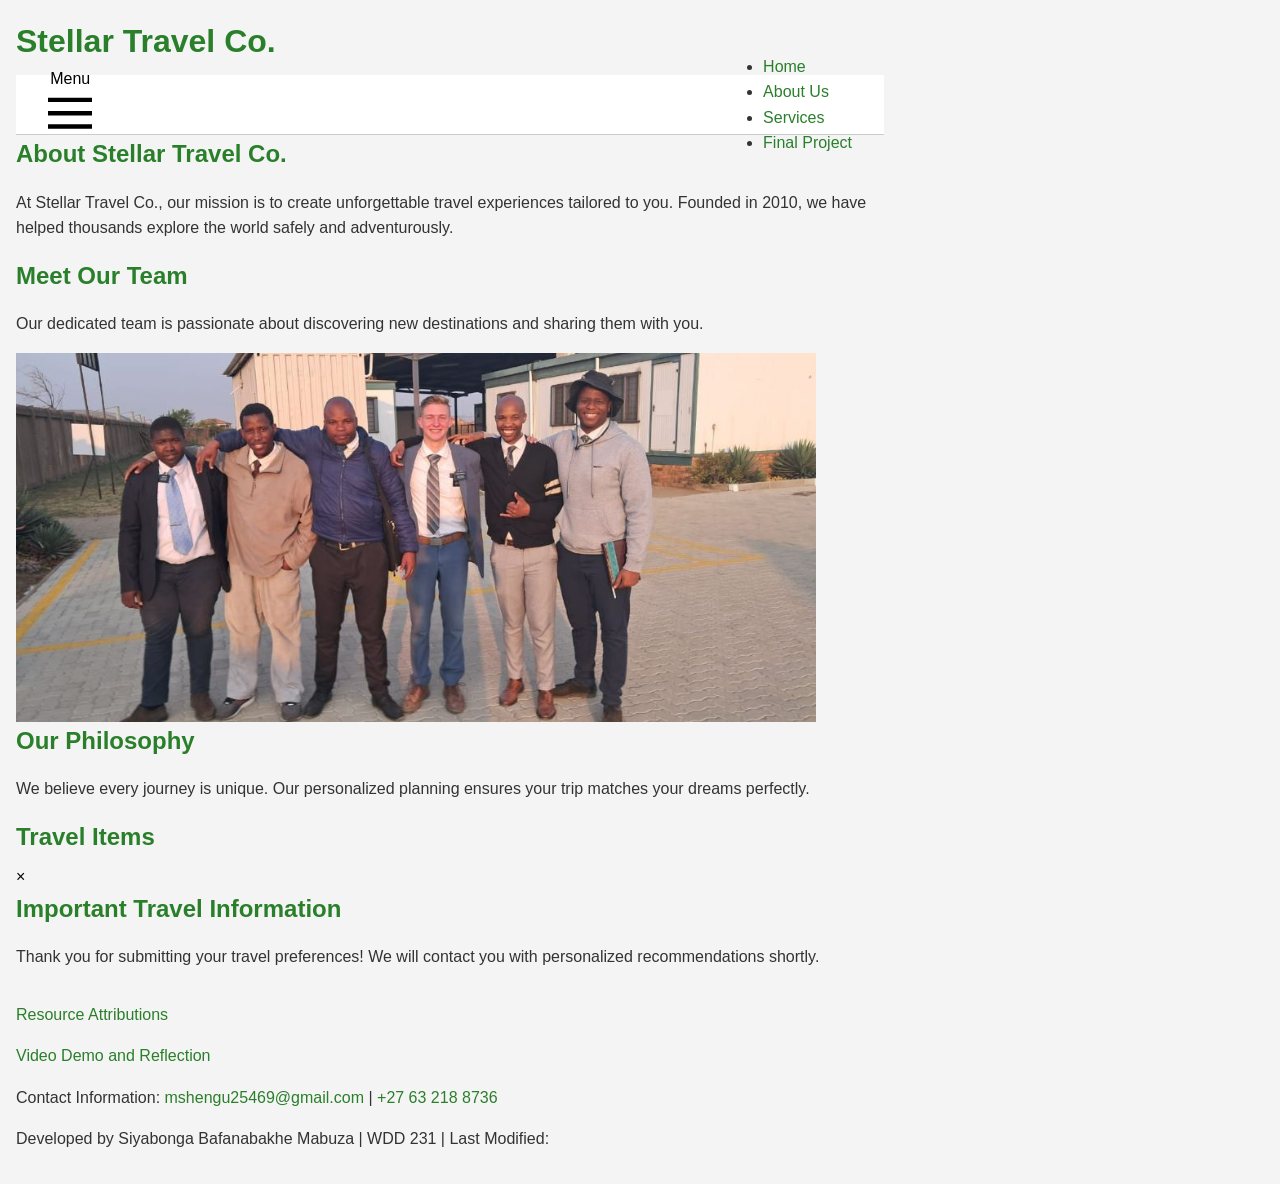
<file: final-project/about.html>
<!DOCTYPE html>
<html lang="en">
<head>
    <meta charset="UTF-8" >
    <meta name="viewport" content="width=device-width, initial-scale=1" >
    <title>About Stellar Travel Co. | Meet Our Team</title>
    <meta name="description" content="Learn more about Stellar Travel Co., our mission, and our dedicated team passionate about travel." >
    <meta name="author" content="Siyabonga Bafanabakhe Mabuza" >

    <!-- Open Graph Meta Tags -->
    <meta property="og:title" content="About Stellar Travel Co. | Meet Our Team" >
    <meta property="og:description" content="Our mission is to create unforgettable travel experiences tailored to you." >
    <meta property="og:type" content="website" >
    <meta property="og:url" content="https://yourgithubusername.github.io/wdd231/final/about.html" >
    <meta property="og:image" content="images/og-team.jpg" >

    <!-- Favicon -->
    <link rel="icon" href="images/favicon.ico" type="image/x-icon" >

    <!-- Preconnect to Google Fonts origins -->
    <link rel="preconnect" href="https://fonts.googleapis.com">
    <link rel="preconnect" href="https://fonts.gstatic.com" crossorigin>

    <link rel="stylesheet" href="styles/narmalize.css" >
    <link rel="stylesheet" href="styles/small.css" >
    <link rel="stylesheet" href="styles/larger.css" >
    <!-- Google Fonts stylesheet -->
    <link href="https://fonts.googleapis.com/css2?family=Roboto:wght@400;700&display=swap" rel="stylesheet">

    <script type="module" src="scripts/main.js"></script>
</head>
<body>
    <header class="site-header">
        <div class="container">
            <div class="logo">
                <h1><a href="about.html">Stellar Travel Co.</a></h1>
            </div>
        </div>

        <nav id="site-navigation" class="main-navigation" aria-label="Primary Menu">
            <button class="menu-toggle" aria-controls="primary-menu" aria-expanded="false">
                <span class="screen-reader-text">Menu</span>
                <svg aria-hidden="true" focusable="false" viewBox="0 0 20 20" xmlns="http://www.w3.org/2000/svg">
                    <path d="M0 3h20v2H0V3zm0 6h20v2H0V9zm0 6h20v2H0v-2z" fill="currentColor"/>
                </svg>
            </button>

            <ul id="primary-menu" class="menu">
                <li><a href="index.html">Home</a></li>
                <li><a href="about.html" aria-current="page">About Us</a></li>
                <li><a href="services.html">Services</a></li>
                <li><a href="final/index.html">Final Project</a></li>
            </ul>
        </nav>
    </header>

    <main>
        <article>
            <h2>About Stellar Travel Co.</h2>
            <p>At Stellar Travel Co., our mission is to create unforgettable travel experiences tailored to you. Founded in 2010, we have helped thousands explore the world safely and adventurously.</p>

            <section>
                <h2>Meet Our Team</h2>
                <p>Our dedicated team is passionate about discovering new destinations and sharing them with you.</p>
                <img src="images/team-photo.jpg" alt="Stellar Travel Co. team smiling outdoors" loading="lazy" width="800" height="450">
             </section>

            <section>
                <h2>Our Philosophy</h2>
                <p>We believe every journey is unique. Our personalized planning ensures your trip matches your dreams perfectly.</p>
            </section>
        </article>

        <section>
            <h2>Travel Items</h2>
            <div id="items-container"></div>
        </section>
    </main>

    <!-- Modal Dialog -->
    <div id="info-modal" class="modal" role="dialog" aria-modal="true" aria-labelledby="modal-title" aria-hidden="true" tabindex="-1">
        <div class="modal-content">
        <button type="button" class="modal-close" aria-label="Close modal">&times;</button>
        <h2 id="modal-title">Important Travel Information</h2>
        <p>Thank you for submitting your travel preferences! We will contact you with personalized recommendations shortly.</p>
        </div>
    </div>

    <footer>
        <p><a href="resources.html">Resource Attributions</a></p>
        <p><a href="https://youtu.be/your-video-link" target="_blank" rel="noopener">Video Demo and Reflection</a></p>
        <p>Contact Information: <a href="mailto:mshengu25469@gmail.com">mshengu25469@gmail.com</a> | <a href="tel:+27632188736">+27 63 218 8736</a></p>
        <p>Developed by Siyabonga Bafanabakhe Mabuza | WDD 231 | Last Modified: <span id="last-modified"></span></p> 
    </footer>
</body>
</html>
</file>
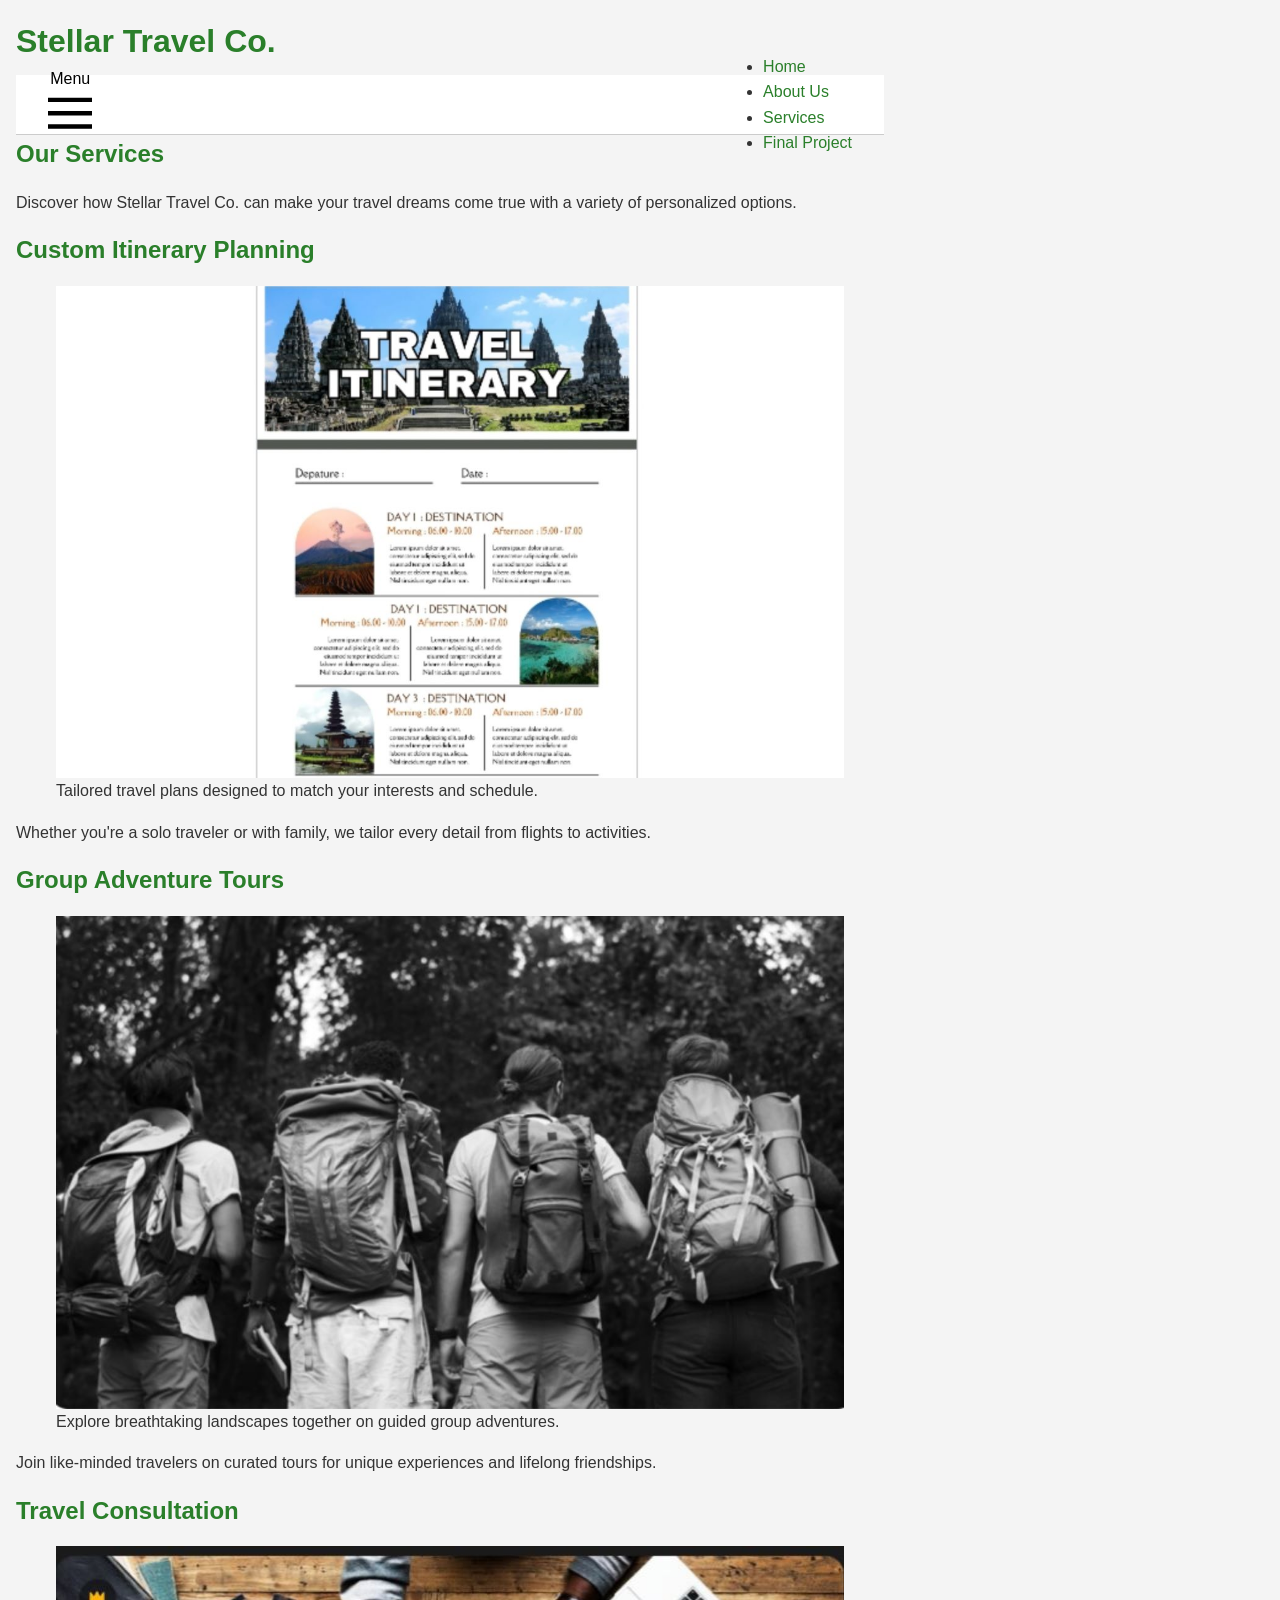
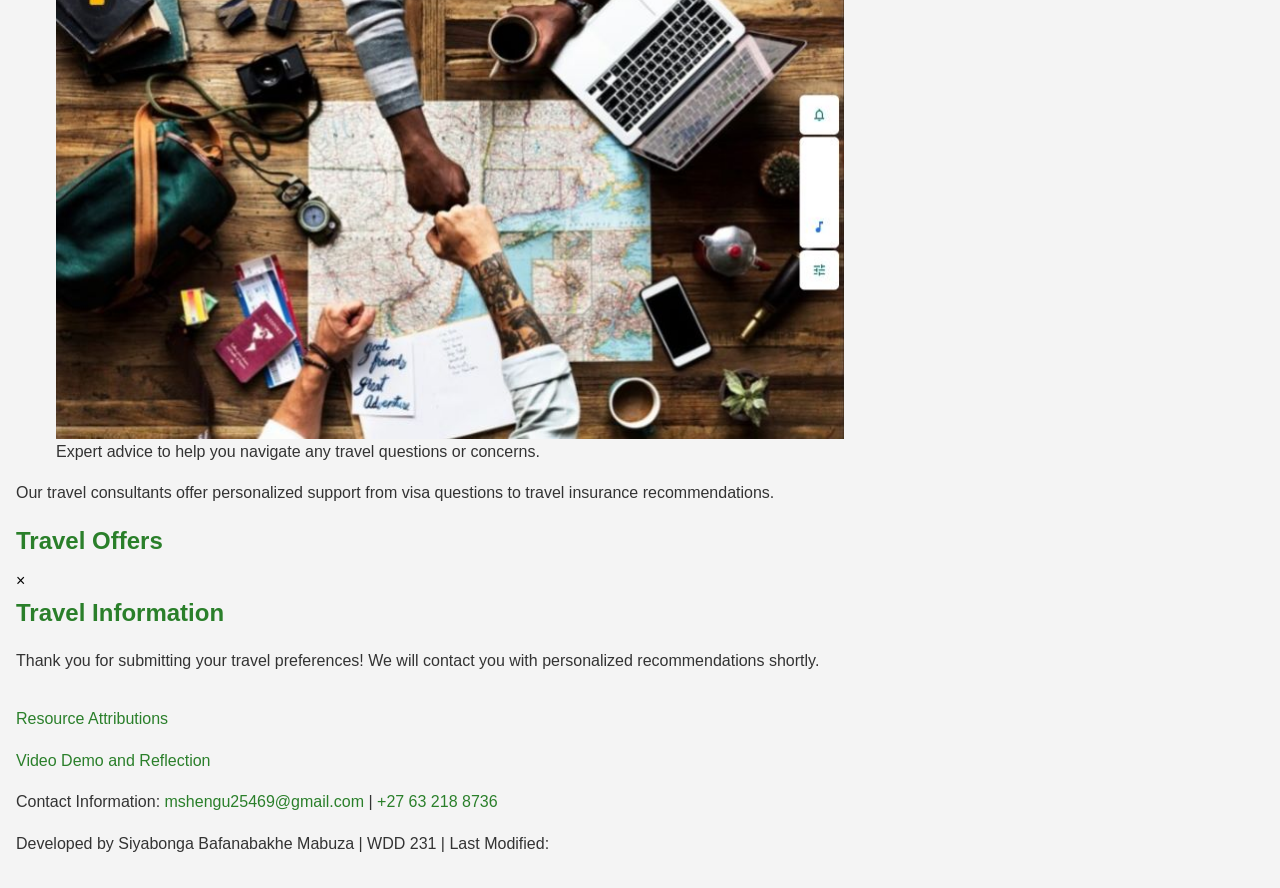
<file: final-project/services.html>
<!DOCTYPE html>
<html lang="en">
<head>
    <meta charset="UTF-8" >
    <meta name="viewport" content="width=device-width, initial-scale=1" >
    <title>Our Services | Stellar Travel Co.</title>
    <meta name="description" content="Explore the wide range of travel planning services offered by Stellar Travel Co. Customized itineraries, group tours, and more." />
    <meta name="author" content="Siyabonga Bafanabakhe Mabuza" >

    <!-- Open Graph Meta Tags -->
    <meta property="og:title" content="Our Services | Stellar Travel Co." >
    <meta property="og:description" content="Customized itineraries, group tours, and expert travel advice." >
    <meta property="og:type" content="website" >
    <meta property="og:url" content="https://yourgithubusername.github.io/wdd231/final/services.html" >
    <meta property="og:image" content="images/og-services.jpg" >

    <!-- Favicon -->
    <link rel="icon" href="images/favicon.ico" type="image/x-icon" >

    <!-- Preconnect to Google Fonts origins -->
    <link rel="preconnect" href="https://fonts.googleapis.com">
    <link rel="preconnect" href="https://fonts.gstatic.com" crossorigin>

    <link rel="stylesheet" href="styles/narmalize.css" >
    <link rel="stylesheet" href="styles/small.css" >
    <link rel="stylesheet" href="styles/larger.css" >
    <!-- Google Fonts stylesheet -->
    <link href="https://fonts.googleapis.com/css2?family=Roboto:wght@400;700&display=swap" rel="stylesheet">

    <script type="module" src="scripts/main.js"></script>
</head>
<body>
    <header class="site-header">
        <div class="container">
            <div class="logo">
                <!-- Changed h1 to div to avoid multiple top-level headings -->
                <h1><a href="services.html" class="site-title">Stellar Travel Co.</a></h1>
            </div>
        </div>
        <nav id="site-navigation" class="main-navigation" aria-label="Primary Menu">
            <button class="menu-toggle" aria-controls="primary-menu" aria-expanded="false">
            <span class="screen-reader-text">Menu</span>
            <svg aria-hidden="true" focusable="false" viewBox="0 0 20 20" xmlns="http://www.w3.org/2000/svg">
            <path d="M0 3h20v2H0V3zm0 6h20v2H0V9zm0 6h20v2H0v-2z" fill="currentColor" />
            </svg>
        </button>
            </button>
            <ul id="primary-menu" class="menu">
                <li><a href="index.html">Home</a></li>
                <li><a href="about.html">About Us</a></li>
                <li><a href="services.html" aria-current="page">Services</a></li>
                <li><a href="final/index.html">Final Project</a></li>
            </ul>
        </nav>
    </header>

    <main>
        <h2>Our Services</h2>
        <p>Discover how Stellar Travel Co. can make your travel dreams come true with a variety of personalized options.</p>

        <section>
            <h2>Custom Itinerary Planning</h2>
            <figure>
                <img src="images/custom-itinerary.jpg" alt="A hand drawing a travel itinerary on paper" loading="lazy" width="800" height="450">
                <figcaption>Tailored travel plans designed to match your interests and schedule.</figcaption>
            </figure>
            <p>Whether you're a solo traveler or with family, we tailor every detail from flights to activities.</p>
        </section>

        <section>
            <h2>Group Adventure Tours</h2>
            <figure>
                <img src="images/group-tour.jpg" alt="Group hiking in scenic mountain terrain" loading="lazy" width="800" height="450">
                <figcaption>Explore breathtaking landscapes together on guided group adventures.</figcaption>
            </figure>
            <p>Join like-minded travelers on curated tours for unique experiences and lifelong friendships.</p>
        </section>

        <section>
            <h2>Travel Consultation</h2>
            <figure>
                <img src="images/travel-consultation.jpg" alt="Travel agent consulting with client over a laptop" loading="lazy" width="800" height="450">
                <figcaption>Expert advice to help you navigate any travel questions or concerns.</figcaption>
            </figure>
            <p>Our travel consultants offer personalized support from visa questions to travel insurance recommendations.</p>
        </section>

        <section>
            <h2>Travel Offers</h2>
            <div id="items-container"></div>
        </section>

    </main>

    <!-- Modal Dialog -->
    <div id="info-modal" class="modal" role="dialog" aria-modal="true" aria-labelledby="modal-title" aria-hidden="true" tabindex="-1">
      <div class="modal-content">
         <button type="button" class="modal-close" aria-label="Close modal">&times;</button>
         <h2 id="modal-title">Travel Information</h2>
         <p>Thank you for submitting your travel preferences! We will contact you with personalized recommendations shortly.</p>
      </div>
    </div>

    <footer>
        <p><a href="resources.html">Resource Attributions</a></p>
        <p><a href="https://youtu.be/your-video-link" target="_blank" rel="noopener">Video Demo and Reflection</a></p>
        <p>Contact Information: <a href="mailto:mshengu25469@gmail.com">mshengu25469@gmail.com</a> | <a href="tel:+27632188736">+27 63 218 8736</a></p>
        <p>Developed by Siyabonga Bafanabakhe Mabuza | WDD 231 | Last Modified: <span id="last-modified"></span></p> 
    </footer>
</body>
</html>
</file>
<file: chamber/styles/small.css>
@media (min-width: 320px) and (max-width: 640px) {
    form {
        max-width: 640px;
        margin: auto;
        padding: 5rem;
    }    
    .discover-grid {        
        grid-template-columns: 1fr;        
        grid-template-areas:            "card1"            "card2"            "card3"            "card4"            "card5"            "card6"           "card7"            "card8";    
    }

    .nav-links {
  display: flex;
  list-style: none;
}

.nav-menu a[aria-current="page"] { 
    border-bottom: 2px solid blue; 
    font-weight: bold; 
}

.screen-reader-text {    
    position: absolute;    
    width: 1px;    
    height: 1px;    
    padding: 0;    
    margin: -1px;    
    overflow: hidden;    
    clip: rect(0, 0, 0, 0);
        border: 0;
    }
    
    .menu-toggle {    
        background-color: #005A9C;    
        border: none;    color: white;    
        padding: 10px 15px;    
        font-size: 16px;    
        cursor: pointer;    
        border-radius: 4px;
    }
    
    .menu-toggle:focus,.menu-toggle:hover {    
        outline: 3px solid #FFD700;    
        outline-offset: 2px;
    }
    /* Text contrast for body and links */
    
    body {    
        background-color: #ffffff; /* white background */   
        color: #222222; /* very dark gray text for good contrast */   
        font-size: 16px;    
        line-height: 1.5
    }
    
    a {    
        color: #005A9C; /* blue color for links */    
        text-decoration: underline;
    }
    
    a:focus, a:hover {   
        color: #003f6b; /* darker blue on hover/focus */    
        outline: none;
    }/* Make sure link text contrast ratio is > 4.5:1 on background */
    
    .footer-menu a {    
        color: #004080;
     } /* ensure footer links also have enough contrast */
    /* Form inputs - ensure visible focus outline */
    input:focus, select:focus textarea:focus {    
        outline: 3px solid #005A9C;    
        outline-offset: 2px;
    }/* Labels - ensure contrast */

    
    
    label {
       display: flex;
       flex-direction: row;
       margin-top: 5rem;
       font-weight: bold;
    }
    
    h1, h2, h3, h4, h5, h6 {    
        color: #111111;    
        font-weight: bold;
    }/* If text appears over background images, add a background color */
    /* Example if you add text overlays on images in future */
    .text-over-image {
            background-color: rgba(255, 255, 255, 0.85); /* white background with opacity */   
            color: #222222;    
            padding: 0.25em 0.5em;
        }/* Accessibility: Ensure button without text but with aria-label or screen-reader-text */
        /* Since your second .menu-toggle button has screen-reader-text, keep as is */
        /* Remove redundant empty button (the first empty .menu-toggle) */
        /* If not needed, remove it from HTML. Otherwise, add aria-label or text */
        /* Optional: Style submit button */
        input, select, textarea {
            padding: 0.5rem;
            font-size: 1rem;
            margin-top: 0.25rem;
            border: 1px solid #ccc;
            border-radius: 4px;
            width: 100%;
            box-sizing: border-box;
        }

        .membership-card {
      border: 1px solid #ccc;
      border-radius: 6px;
      padding: 1em;
      margin: 1em;
      width: 220px;
      display: inline-block;
      vertical-align: top;
      box-shadow: 0 2px 5px rgba(0,0,0,0.1);
      text-align: center;
    }
    .membership-card h3 {
      margin-top: 0;
    }
    button {
      padding: 0.5em 1em;
      margin-top: 1em;
      cursor: pointer;
      font-size: 1em;
    }
    /* Style dialog modals */
    dialog {
      border: none;
      border-radius: 8px;
      box-shadow: 0 4px 12px rgba(0,0,0,0.3);
      padding: 1.5em;
      max-width: 400px;
      width: 90%;
    }
    dialog::backdrop {
      background: rgba(0,0,0,0.3);
    }
    dialog h2 {
      margin-top: 0;
    }

    /* === Card Animation === */
.membership-cards .card {
  /* Subtle scale and fade in animation on page load */
  opacity: 0;
  transform: translateY(20px);
  animation: fadeInUp 0.6s forwards;
}

/* Delay animation for each card to stagger them */
.membership-cards .card:nth-child(1) {
  animation-delay: 0.1s;
}
.membership-cards .card:nth-child(2) {
  animation-delay: 0.3s;
}
.membership-cards .card:nth-child(3) {
  animation-delay: 0.5s;
}
.membership-cards .card:nth-child(4) {
  animation-delay: 0.7s;
}

@keyframes fadeInUp {
  to {
    opacity: 1;
    transform: translateY(0);
  }
}

/* === Modal Styles === */
.modal {
  position: fixed;
  top: 0;
  left: 0;
  width: 100%;
  height: 100%;
  background-color: rgba(0,0,0,0.5);
  display: flex;
  justify-content: center;
  align-items: center;
  z-index: 1000;
}

.modal[hidden] {
  display: none;
}

.modal-content {
  background: #fff;
  padding: 1.5rem 2rem;
  max-width: 500px;
  width: 90%;
  border-radius: 8px;
  box-shadow: 0 0 10px rgba(0,0,0,0.25);
  position: relative;
}

.close-modal {
  position: absolute;
  top: 10px;
  right: 15px;
  font-size: 1.5rem;
  cursor: pointer;
  border: none;
  background: transparent;
}
        
        input[type="submit"] {   
            background-color: #0078d4; /* accessible blue */    
            color: white;       
            padding: 12px 20px;    
            font-size: 16px;    
            border-radius: 4px;    
            cursor: pointer;
        }
        
        input[type="submit"]:focus,input[type="submit"]:hover {   
            background-color: #005a9e;    
            outline: 3px solid #FFD700;    
            outline-offset: 2px;
        }}
</file>
<file: chamber/styles/larger.css>
/* larger.css */
@media (min-width: 1025px) {    
    .discover-grid {        
        grid-template-columns: repeat(4, 1fr);       
        grid-template-areas:            "card1 card2 card3 card4"            "card5 card6 card7 card8";    
    }

    .card figure img:hover {
        transform: scale(1.05);
        cursor: pointer;
    }

    .card figure img {
    transition: transform 0.3s ease-in-out;
    }
    
    nav ul {
        flex-direction: row;
        justify-content: center;
    }

    nav ul li a {
        border-bottom: none;
    }
.directory-container { 
    display: grid; 
    grid-template-columns: repeat(auto-fit, minmax(300px, 1fr)); 
    gap: 20px; padding: 2rem; 
}

header { 
    display: flex; 
    justify-content: space-between; 
    align-items: center; padding: 1rem 5%; } 
}
</file>
<file: final-project/styles/small.css>
:root {
  --primary-color: #2a7f2a;
  --bg-color: #f4f4f4;
  --border-color: #ccc;
  --font-main: 'Segoe UI', Tahoma, Geneva, Verdana, sans-serif;

  --nav-height: 60px;
  --nav-bg: white;
  --transition-speed: 0.3s;
}

*,
*::before,
*::after {
  box-sizing: border-box;
}

body { 
  font-family: var(--font-main); 
  line-height: 1.6; 
  margin: 0;
  padding: 1rem;
  max-width: 900px;
  width: 90%;
  background-color: var(--bg-color);
  color: #333;

  /* Set up a flex column container for page layout if needed */
  display: flex;
  flex-direction: column;
  min-height: 100vh;
}

/* Headings */
h1, h2 { 
  color: var(--primary-color); 
  margin-top: 0;
  margin-bottom: 0.5rem;
}

/* Images */
.wireframe { 
  display: block; 
  max-width: 100%; 
  height: auto;
  border: 1px solid var(--border-color); 
  margin-top: 0.5rem; 
}

/* Preformatted text */
pre { 
  background-color: var(--bg-color); 
  padding: 0.5rem; 
  overflow-x: auto;
  border: 1px solid var(--border-color);
  border-radius: 4px;
  margin: 1rem 0;
}

/* Links general */
a {
  color: var(--primary-color);
  text-decoration: none;
  transition: color var(--transition-speed);
}

a:hover,
a:focus {
  color: darkgreen;
  outline: none;
  text-decoration: underline;
}

/* Navigation styles */
nav {
  background-color: var(--nav-bg);
  border-bottom: 1px solid var(--border-color);
  height: var(--nav-height);
  display: flex;
  align-items: center;
  justify-content: space-between;
  padding: 0 1rem;
  position: relative;
  z-index: 1000;
}

/* Nav list */
.nav-links {
  list-style: none;
  margin: 0;
  padding: 0;
  display: none; /* hidden by default (mobile) */
  flex-direction: column;
  gap: 1rem;
  background-color: var(--nav-bg);
  position: absolute;
  top: var(--nav-height);
  right: 1rem;
  border: 1px solid var(--border-color);
  border-radius: 4px;
  width: 200px;
  box-shadow: 0 2px 8px rgba(0,0,0,0.15);
}

/* Show nav when active */
.nav-links.active {
  display: flex;
}

/* Nav links styling */
.nav-links li a {
  display: block;
  padding: 0.5rem 1rem;
  font-weight: 600;
  border-radius: 4px;
}
/* Wayfinding: focus visible styles */
.nav-links li a:focus-visible {
  outline: 3px solid var(--primary-color);
  outline-offset: 2px;
}

/* Hamburger button */
.hamburger {
  background: none;
  border: none;
  cursor: pointer;
  width: 30px;
  height: 22px;
  position: relative;
  display: flex;
  flex-direction: column;
  justify-content: space-between;
  padding: 0;
  z-index: 1100;
}

.hamburger span {
  display: block;
  height: 3px;
  background-color: var(--primary-color);
  border-radius: 2px;
  transition: all var(--transition-speed);
}

/* Hamburger open state animation */
.hamburger.open span:nth-child(1) {
  transform: rotate(45deg) translateY(9px);
}

.hamburger.open span:nth-child(2) {
  opacity: 0;
}

.hamburger.open span:nth-child(3) {
  transform: rotate(-45deg) translateY(-9px);
}

.margin-top-section {
  margin-top: 2em;
}
</file>
<file: final-project/styles/larger.css>
@media (min-width: 768px) {
  /* Show nav links horizontally */
  .nav-links {
    display: flex !important; /* override display:none from small.css */
    position: static; /* remove absolute positioning */
    flex-direction: row;
    gap: 2rem;
    width: auto;
    border: none;
    box-shadow: none;
    background: transparent;
  }

  /* Nav links styling */
  .nav-links li a {
    padding: 0.5rem 0;
  }

  /* Hide hamburger on larger screens */
  .hamburger {
    display: none;
  }

  /* Adjust nav height / alignment if needed */
  nav {
    height: var(--nav-height);
    padding: 0 2rem;
  }
}
</file>
<file: final-project/final/styles/small.css>
:root {
  --primary-color: #2a7f2a;
  --bg-color: #f4f4f4;
  --border-color: #ccc;
  --font-main: 'Segoe UI', Tahoma, Geneva, Verdana, sans-serif;

  --nav-height: 60px;
  --nav-bg: white;
  --transition-speed: 0.3s;
}

*,
*::before,
*::after {
  box-sizing: border-box;
}

body { 
  font-family: var(--font-main); 
  line-height: 1.6; 
  margin: 0;
  padding: 1rem;
  max-width: 900px;
  width: 90%;
  background-color: var(--bg-color);
  color: #333;
  display: flex;
  flex-direction: column;
  min-height: 100vh;
}

/* Headings */
h1, h2 { 
  color: var(--primary-color); 
  margin-top: 0;
  margin-bottom: 0.5rem;
}

/* Images */
.wireframe { 
  display: block; 
  max-width: 100%; 
  height: auto;
  border: 1px solid var(--border-color); 
  margin-top: 0.5rem; 
}

/* Preformatted text */
pre { 
    background-color: var(--bg-color); 
    padding: 0.5rem; 
    overflow-x: auto; 
    border: 1px solid var(--border-color); 
    border-radius: 4px; 
    margin: 1rem 0; 
}

a { 
    color: var(--primary-color); 
    text-decoration: none; 
    transition: color var(--transition-speed); 
}
a:hover,
a:focus {
  color: darkgreen;
  outline: none;
  text-decoration: underline;
}

/* Navigation styles */
nav {
  background-color: var(--nav-bg);
  border-bottom: 1px solid var(--border-color);
  height: var(--nav-height);
  display: flex;
  align-items: center;
  justify-content: space-between;
  padding: 0 1rem;
  position: relative;
  z-index: 1000;
}

/* Nav list */
.nav-links {
  list-style: none;
  margin: 0;
  padding: 0;
  display: none; /* hidden by default (mobile) */
  flex-direction: column;
  gap: 1rem;
  background-color: var(--nav-bg);
  position: absolute;
  top: var(--nav-height);
  right: 1rem;
  border: 1px solid var(--border-color);
  border-radius: 4px;
  width: 200px;
  box-shadow: 0 2px 8px rgba(0,0,0,0.15);
}

/* Show nav when active */
.nav-links.active {
  display: flex;
}

/* Nav links styling */
.nav-links li a {
  display: block;
  padding: 0.5rem 1rem;
  font-weight: 600;
  border-radius: 4px;
}
/* Wayfinding: focus visible styles */
.nav-links li a:focus-visible {
  outline: 3px solid var(--primary-color);
  outline-offset: 2px;
}

/* Hamburger button */
.hamburger {
  background: none;
  border: none;
  cursor: pointer;
  width: 30px;
  height: 22px;
  position: relative;
  display: flex;
  flex-direction: column;
  justify-content: space-between;
  padding: 0;
  z-index: 1100;
}

.hamburger span {
  display: block;
  height: 3px;
  background-color: var(--primary-color);
  border-radius: 2px;
  transition: all var(--transition-speed);
}

/* Hamburger open state animation */
.hamburger.open span:nth-child(1) {
  transform: rotate(45deg) translateY(9px);
}

.hamburger.open span:nth-child(2) {
  opacity: 0;
}

.hamburger.open span:nth-child(3) {
  transform: rotate(-45deg) translateY(-9px);
}

.margin-top-section {
  margin-top: 2em;
}
</file>
<file: final-project/final/styles/larger.css>
/* Base styles for all devices */
.image-container img {
  transition: transform 0.3s ease;
}
/* Hover effects restricted to screens wider than 768px */ 
@media (min-width: 768px) { .image-container img:hover { 
    transform: scale(1.05); 
}

.nav-links { 
    display: flex !important; 
    position: static; 
    flex-direction: row; 
    gap: 2rem; 
    width: auto; 
    border: none; 
    box-shadow: none; 
    background: transparent; 
}

.hamburger { 
    display: none; 
} }
</file>
<file: finalproject/siteplan/styles/small.css>
:root {
  --primary-color: #2a7f2a;
  --bg-color: #f4f4f4;
  --border-color: #ccc;
  --font-main: 'Segoe UI', Tahoma, Geneva, Verdana, sans-serif;
}

body { 
    font-family: var(--font-main); 
    line-height: 1.6; 
    margin: 0 auto; 
    padding: 1rem; 
    width: min(90%, 900px); 
}

h1, h2 { 
    color: var(--primary-color); 
}

.wireframe { 
    display: block; 
    max-width: 100%; 
    border: 1px solid var(--border-color); 
    margin-top: 0.5rem; 
}

pre { 
    background-color: var(--bg-color); 
    padding: 0.5rem; 
    overflow-x: auto; 
}
</file>
<file: finalproject/siteplan/styles/larger.css>
@media (min-width: 1024px) { 
.container { 
    display: grid; 
    grid-template-columns: repeat(12, 1fr);  
}

.hero, .content { 
    grid-column: span 12; /* Full width for hero */ 
} }
</file>
<file: chamber/styles/medium.css>
@media (min-width: 641px) and (max-width: 1024px) {    
    .discover-grid {        
        grid-template-columns: repeat(2, 1fr);        
        grid-template-areas:            "card1 card2"            "card3 card4"            "card5 card6"           "card7 card8";    
    }}
</file>
<file: final-project/styles/narmalize.css>
* Modernized Minimal Normalize */
 html { 
    line-height: 1.15; 
    -webkit-text-size-adjust: 100%; 
    box-sizing: border-box; 
}

 

main { 
    display: block; 
}

hr { 
    box-sizing: content-box; 
    height: 0; 
    overflow: visible; 
}


abbr[title] {
  text-decoration: underline dotted; 
}

b, strong { 
    font-weight: bolder; 
}

code, kbd, samp { 
    font-family: ui-monospace, SFMono-Regular, Consolas, 'Liberation Mono', Menlo, monospace; 
    font-size: 1em; 
}

small { 
    font-size: 80%; 
}

sub, sup { 
    font-size: 75%; 
    line-height: 0; 
    position: relative; 
    vertical-align: baseline; 
}

sub { 
    inset-block-end: -0.25em;  
}

sup { 
    inset-block-start: -0.5em; 
}


img, video, canvas { 
    max-inline-size: 100%;  
    block-size: auto; 
}

img {
    border-style: none;
    max-width: 100%;
    height: auto;
    display: block; 
}

button, input, optgroup, select, textarea { 
    font: inherit; 
    margin: 0; 
}

button, select { 
    text-transform: none; 
}

button,
[type="button"],
[type="reset"],
[type="submit"] {
    appearance: button;
    background-color: transparent;
    border: none;
    padding: 0;
    cursor: pointer;
}
button::-moz-focus-inner, [type="button"]::-moz-focus-inner, 
[type="reset"]::-moz-focus-inner, 
[type="submit"]::-moz-focus-inner { 
    border-style: none; 
    padding: 0; 
}

button:focus-visible, [type="button"]:focus-visible, 
[type="reset"]:focus-visible, 
[type="submit"]:focus-visible { 
    outline: 2px solid currentColor; 
    outline-offset: 2px; 
}

[hidden] { 
    display: none !important; 
}
</file>
